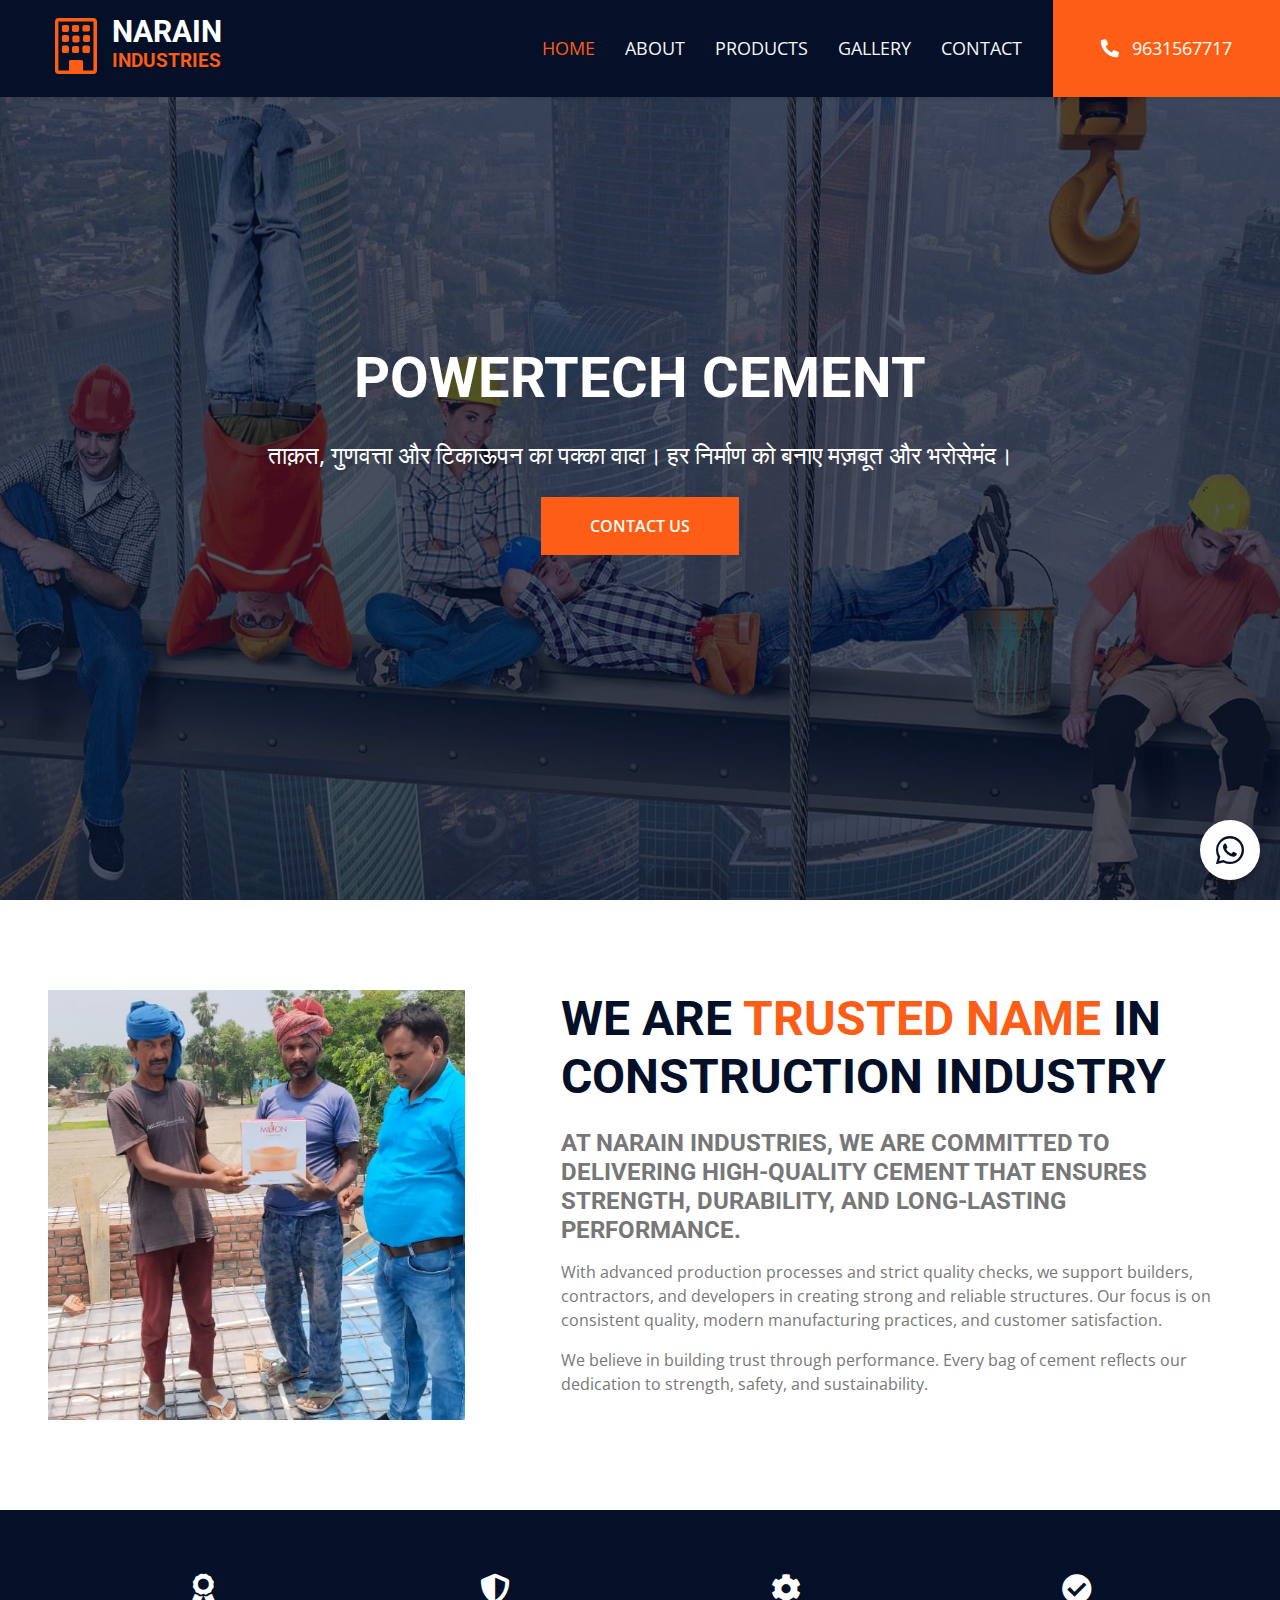
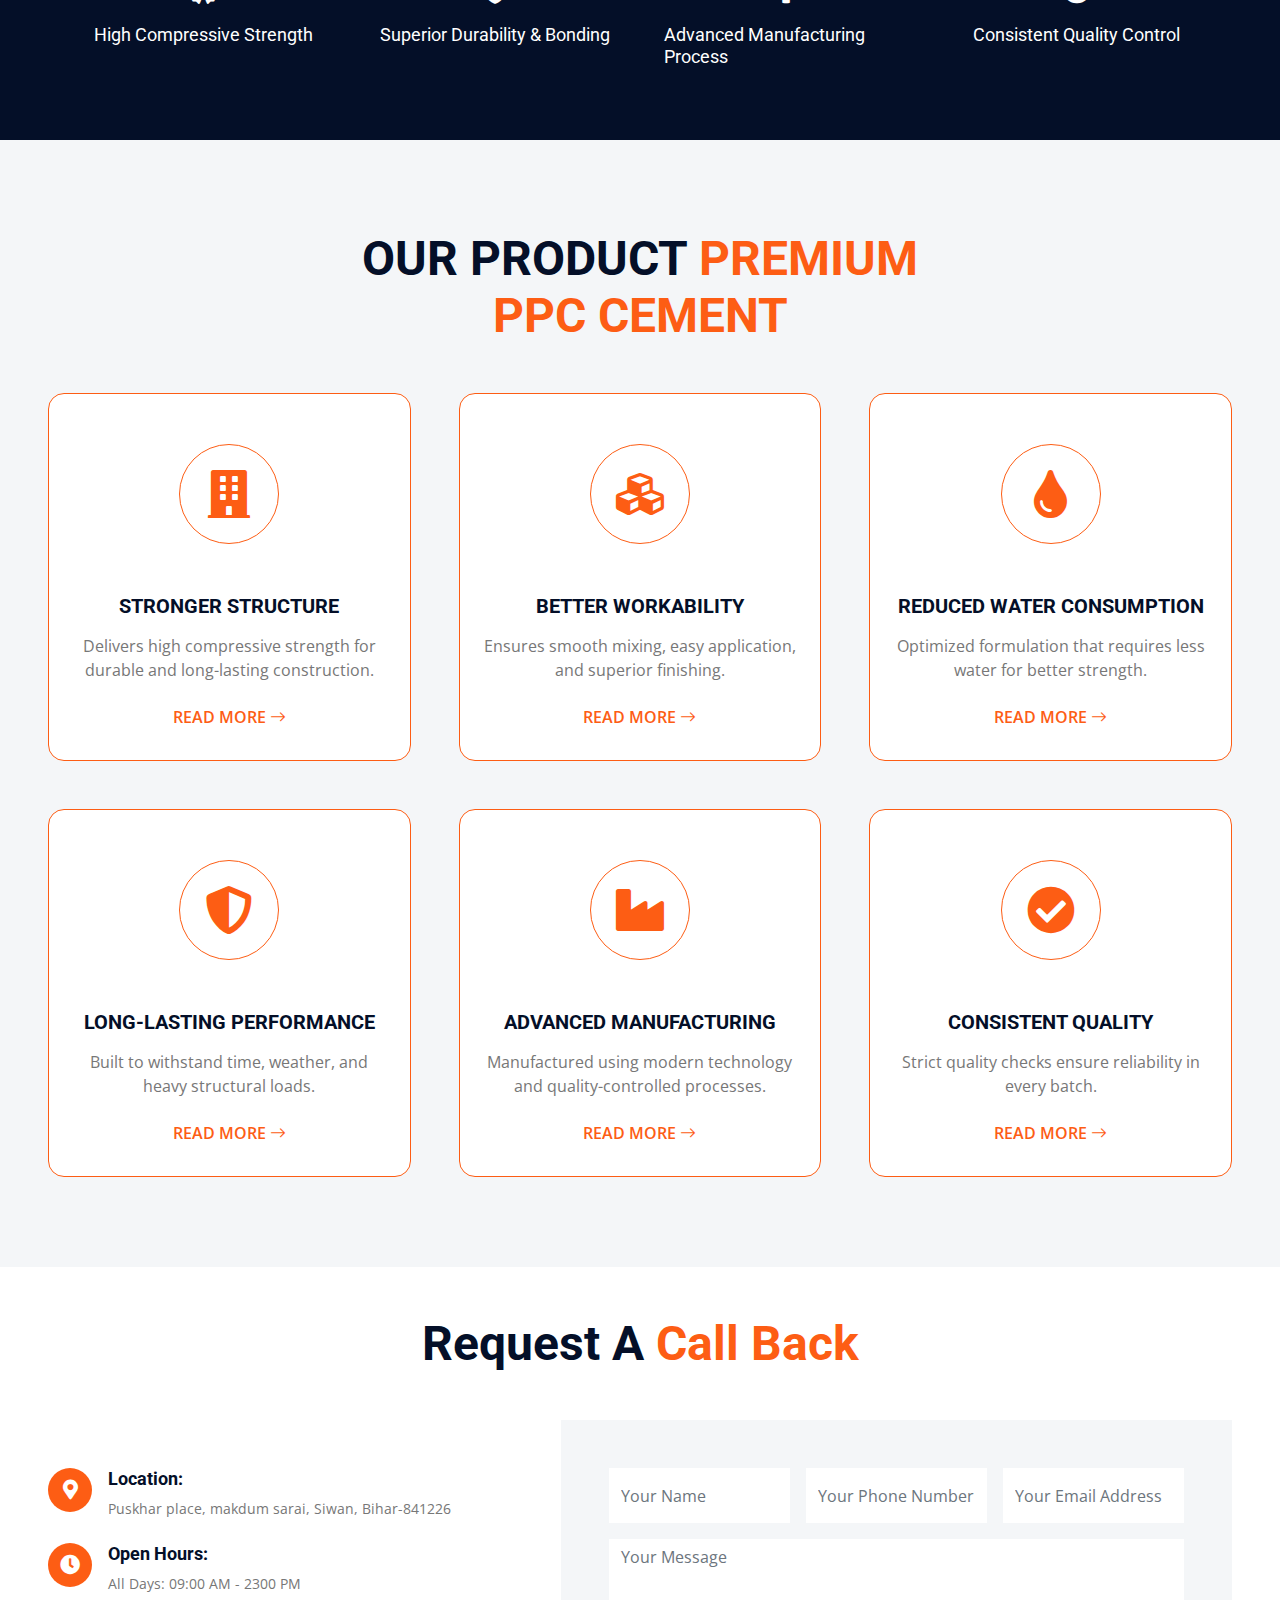
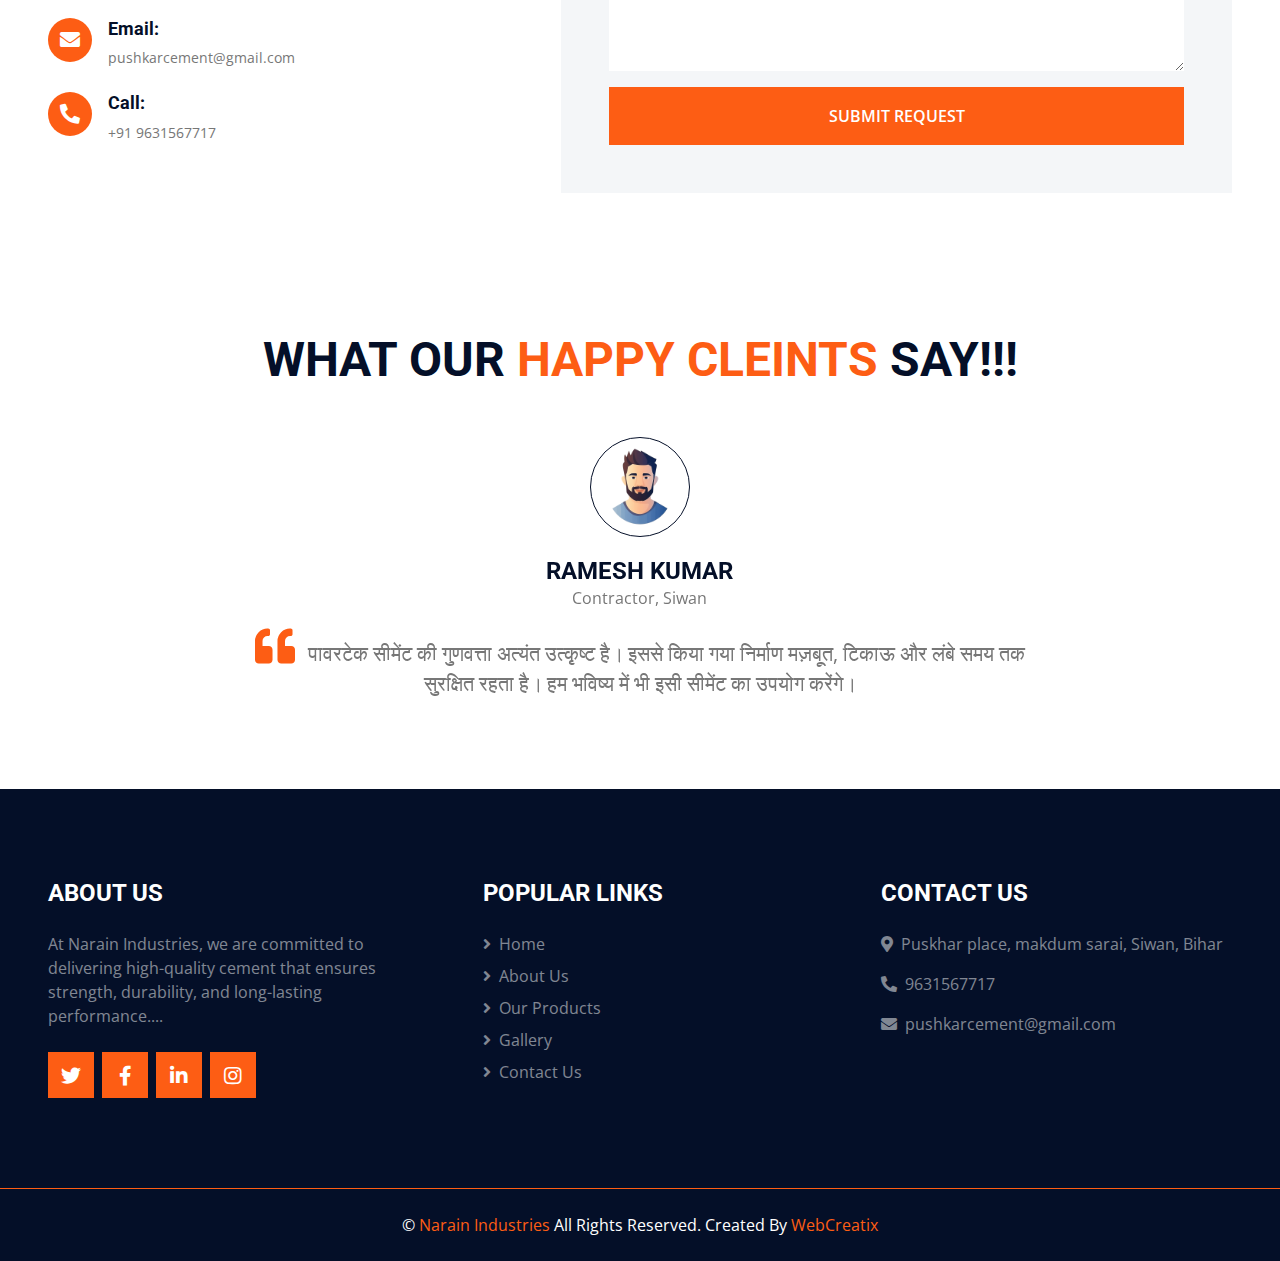
<file: index.html>
<!DOCTYPE html>
<html lang="en">

<head>
    <meta charset="UTF-8">
    <meta http-equiv="X-UA-Compatible" content="IE=edge">
    <meta name="viewport" content="width=device-width, initial-scale=1">
    <title>Narain Industries | Quality Cement Manufacturer in Bihar</title>
    <meta name="description" content="Narain Industries is a trusted cement manufacturer in Bihar, offering high-quality and durable cement for strong and long-lasting construction." />
    <meta name="keywords" content="Narain Industries, cement manufacturer Bihar, quality cement, PPC cement, construction cement, cement company in Siwan" />
    <link rel="preconnect" href="https://fonts.gstatic.com">
    <link href="https://fonts.googleapis.com/css2?family=Open+Sans:wght@400;600&family=Roboto:wght@500;700&display=swap"
        rel="stylesheet">
    <link href="https://cdnjs.cloudflare.com/ajax/libs/font-awesome/5.15.0/css/all.min.css" rel="stylesheet">
    <link href="css/owl.carousel.min.css" rel="stylesheet">
    <link href="css/tempusdominus-bootstrap-4.min.css" rel="stylesheet" />
    <link href="css/lightbox.min.css" rel="stylesheet">
    <link href="css/bootstrap.min.css" rel="stylesheet">
    <link href="css/style.css" rel="stylesheet">
</head>

<body>
    <div id="header"></div>
    <div class="container-fluid p-0 herobanner">
        <img src="images/narainindustries.jpg" alt="Image">
        <div class="carousel-caption d-flex flex-column align-items-center justify-content-center">
            <div class="p-3" style="max-width: 900px;">
                <h1 class="display-4 text-uppercase text-white mb-md-4">PowerTech Cement</h1>
                <p style="font-size: 24px;">ताक़त, गुणवत्ता और टिकाऊपन का पक्का वादा। हर निर्माण को बनाए मज़बूत और भरोसेमंद।</p>
                <a href="contact.html" class="btn btn-primary py-md-3 px-md-5 mt-2">Contact Us</a>
            </div>
        </div>
    </div>
    <div class="container-fluid py-6 px-5">
        <div class="row g-5">
            <div class="col-lg-5" style="min-height: 400px;">
                <div class="position-relative h-100 ms-5">
                    <img class="position-absolute w-100 h-100 ms-n5" src="images/26.jpeg"
                        style="object-fit: cover;">
                </div>
            </div>
            <div class="col-lg-7">
                <h1 class="display-5 text-uppercase mb-4">We are <span class="text-primary">trusted name</span> in
                    Construction Industry</h1>
                <h4 class="text-uppercase mb-3 text-body">At Narain Industries, we are committed to delivering
                    high-quality cement that ensures strength, durability, and long-lasting performance.</h4>
                <p>With advanced production processes and strict quality checks, we support builders, contractors, and
                    developers in creating strong and reliable structures. Our focus is on consistent quality, modern
                    manufacturing practices, and customer satisfaction.</p>
                <p class="mb-4">We believe in building trust through performance. Every bag of cement reflects our
                    dedication to strength, safety, and sustainability.</p>
            </div>

        </div>
    </div>
    <!-- About End -->
    <div class="section sec-features">
        <div class="container">
            <div class="row g-5">
                <div class="col-12 col-sm-6 col-md-6 col-lg-3" data-aos="fade-up" data-aos-delay="0">
                    <div class="feature">
                        <i class="fas fa-award"></i>
                        <div>
                            <h3>High Compressive Strength</h3>
                        </div>
                    </div>
                </div>
                <div class="col-12 col-sm-6 col-md-6 col-lg-3" data-aos="fade-up" data-aos-delay="100">
                    <div class="feature">
                        <i class="fas fa-shield-alt"></i>
                        <div>
                            <h3>Superior Durability & Bonding</h3>
                        </div>
                    </div>
                </div>
                <div class="col-12 col-sm-6 col-md-6 col-lg-3" data-aos="fade-up" data-aos-delay="200">
                    <div class="feature">
                        <i class="fas fa-cog"></i>
                        <div>
                            <h3>Advanced Manufacturing Process</h3>
                        </div>
                    </div>
                </div>
                <div class="col-12 col-sm-6 col-md-6 col-lg-3" data-aos="fade-up" data-aos-delay="200">
                    <div class="feature">
                        <i class="fas fa-check-circle"></i>
                        <div>
                            <h3>Consistent Quality Control</h3>
                        </div>
                    </div>
                </div>
            </div>
        </div>
    </div>

    <!-- Services Start -->
    <div class="container-fluid bg-light py-6 px-5">
        <div class="text-center mx-auto mb-5" style="max-width: 600px;">
            <h1 class="display-5 text-uppercase mb-4">Our Product <span class="text-primary">Premium PPC Cement</span>
            </h1>
        </div>
        <div class="row g-5">
            <div class="col-lg-4 col-md-6">
                <div class="service-item bg-white d-flex flex-column align-items-center text-center">
                    <div class="service-icon bg-white">
                        <i class="fa fa-3x fa-building text-primary"></i>
                    </div>
                    <div class="px-4 pb-4">
                        <h5 class="text-uppercase mb-3">Stronger Structure</h5>
                        <p>Delivers high compressive strength for durable and long-lasting construction.</p>
                        <a class="btn text-primary" href="product.html">Read More <i class="bi bi-arrow-right"></i></a>
                    </div>
                </div>
            </div>

            <div class="col-lg-4 col-md-6">
                <div class="service-item bg-white d-flex flex-column align-items-center text-center">
                    <div class="service-icon bg-white">
                        <i class="fa fa-3x fa-cubes text-primary"></i>
                    </div>
                    <div class="px-4 pb-4">
                        <h5 class="text-uppercase mb-3">Better Workability</h5>
                        <p>Ensures smooth mixing, easy application, and superior finishing.</p>
                        <a class="btn text-primary" href="product.html">Read More <i class="bi bi-arrow-right"></i></a>
                    </div>
                </div>
            </div>

            <div class="col-lg-4 col-md-6">
                <div class="service-item bg-white d-flex flex-column align-items-center text-center">
                    <div class="service-icon bg-white">
                        <i class="fa fa-3x fa-tint text-primary"></i>
                    </div>
                    <div class="px-4 pb-4">
                        <h5 class="text-uppercase mb-3">Reduced Water Consumption</h5>
                        <p>Optimized formulation that requires less water for better strength.</p>
                        <a class="btn text-primary" href="product.html">Read More <i class="bi bi-arrow-right"></i></a>
                    </div>
                </div>
            </div>

            <div class="col-lg-4 col-md-6">
                <div class="service-item bg-white d-flex flex-column align-items-center text-center">
                    <div class="service-icon bg-white">
                        <i class="fa fa-3x fa-shield-alt text-primary"></i>
                    </div>
                    <div class="px-4 pb-4">
                        <h5 class="text-uppercase mb-3">Long-lasting Performance</h5>
                        <p>Built to withstand time, weather, and heavy structural loads.</p>
                        <a class="btn text-primary" href="product.html">Read More <i class="bi bi-arrow-right"></i></a>
                    </div>
                </div>
            </div>

            <div class="col-lg-4 col-md-6">
                <div class="service-item bg-white d-flex flex-column align-items-center text-center">
                    <div class="service-icon bg-white">
                        <i class="fa fa-3x fa-industry text-primary"></i>
                    </div>
                    <div class="px-4 pb-4">
                        <h5 class="text-uppercase mb-3">Advanced Manufacturing</h5>
                        <p>Manufactured using modern technology and quality-controlled processes.</p>
                        <a class="btn text-primary" href="product.html">Read More <i class="bi bi-arrow-right"></i></a>
                    </div>
                </div>
            </div>

            <div class="col-lg-4 col-md-6">
                <div class="service-item bg-white d-flex flex-column align-items-center text-center">
                    <div class="service-icon bg-white">
                        <i class="fa fa-3x fa-check-circle text-primary"></i>
                    </div>
                    <div class="px-4 pb-4">
                        <h5 class="text-uppercase mb-3">Consistent Quality</h5>
                        <p>Strict quality checks ensure reliability in every batch.</p>
                        <a class="btn text-primary" href="product.html">Read More <i class="bi bi-arrow-right"></i></a>
                    </div>
                </div>
            </div>

        </div>
    </div>
    <!-- Services End -->


    <!-- Appointment Start -->
    <div id="form"></div>
    <!-- Appointment End -->




    <div id="testimonial"></div>
    <div id="footer"></div>
    <script src="https://code.jquery.com/jquery-3.4.1.min.js"></script>
    <script src="https://cdn.jsdelivr.net/npm/bootstrap@5.0.0/dist/js/bootstrap.bundle.min.js"></script>
    <script src="js/owl.carousel.min.js"></script>
    <script src="js/moment.min.js"></script>
    <script src="js/tempusdominus-bootstrap-4.min.js"></script>
    <script src="js/isotope.pkgd.min.js"></script>
    <script src="js/lightbox.min.js"></script>
    <script src="js/main.js"></script>
</body>

</html>
</file>
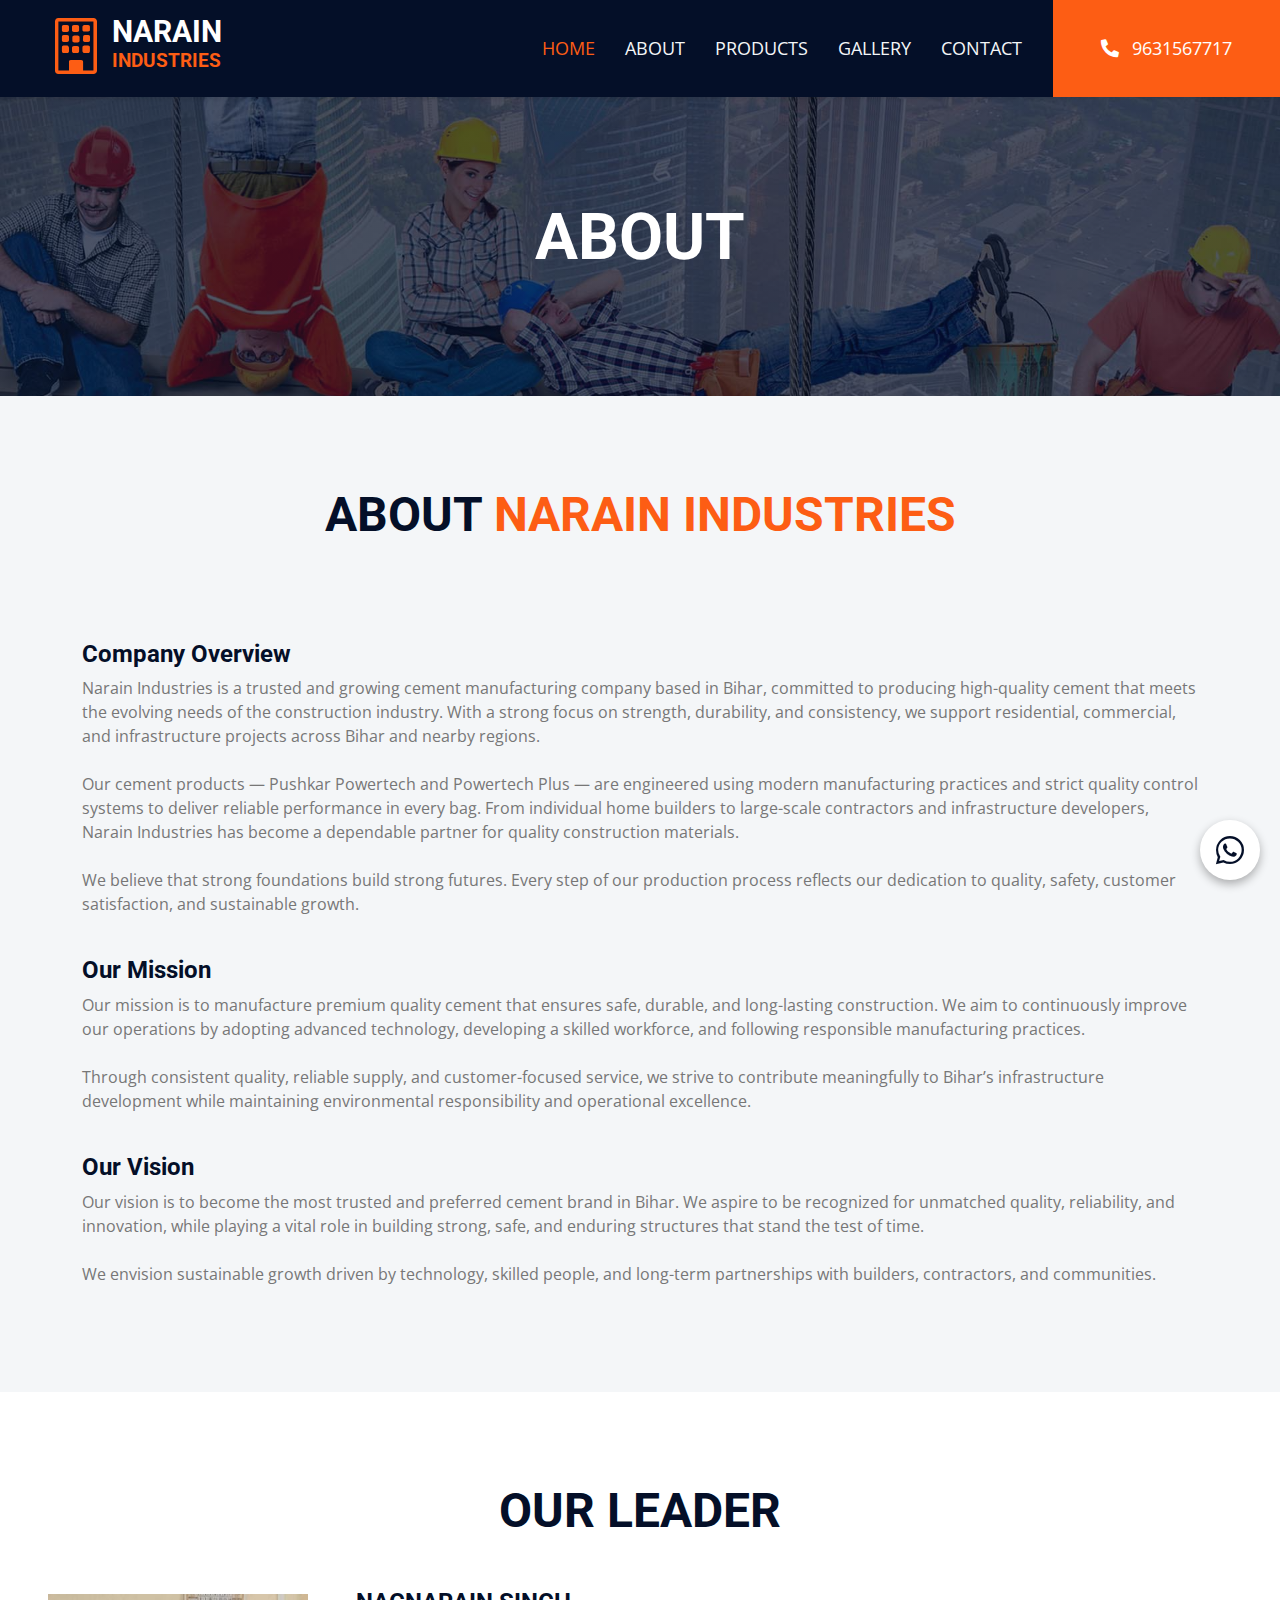
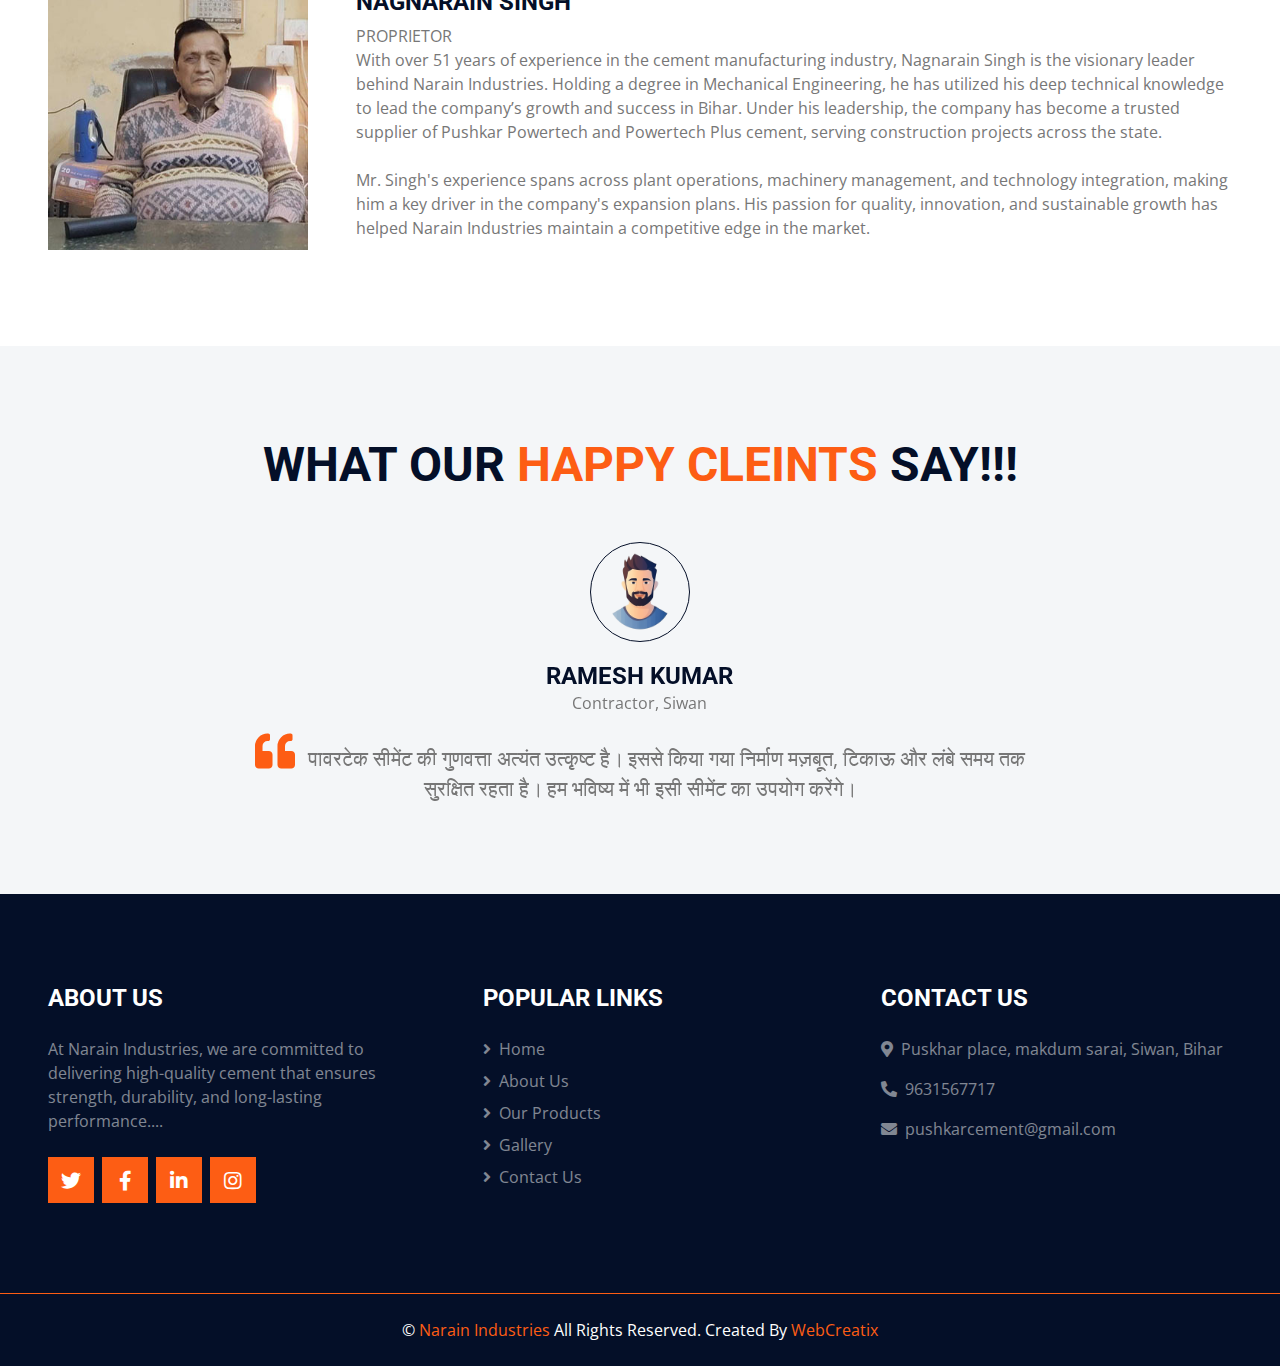
<file: about.html>
<!DOCTYPE html>
<html lang="en">

<head>
    <meta charset="UTF-8">
    <meta http-equiv="X-UA-Compatible" content="IE=edge">
    <meta name="viewport" content="width=device-width, initial-scale=1">
    <title>About Us | Narain Industries Cement Company</title>
    <meta name="description"
        content="Learn about Narain Industries, a reliable cement manufacturing company in Bihar focused on quality, strength, and customer satisfaction." />
    <meta name="keywords"
        content="about Narain Industries, cement company Bihar, cement manufacturing company, construction materials" />

    <link rel="preconnect" href="https://fonts.gstatic.com">
    <link href="https://fonts.googleapis.com/css2?family=Open+Sans:wght@400;600&family=Roboto:wght@500;700&display=swap"
        rel="stylesheet">
    <link href="https://cdnjs.cloudflare.com/ajax/libs/font-awesome/5.15.0/css/all.min.css" rel="stylesheet">
    <link href="css/owl.carousel.min.css" rel="stylesheet">
    <link href="css/tempusdominus-bootstrap-4.min.css" rel="stylesheet" />
    <link href="css/lightbox.min.css" rel="stylesheet">
    <link href="css/bootstrap.min.css" rel="stylesheet">
    <link href="css/style.css" rel="stylesheet">
</head>

<body>
    <div id="header"></div>


    <!-- Page Header Start -->
    <div class="container-fluid page-header">
        <h1 class="display-3 text-uppercase text-white mb-3">About</h1>
    </div>
    <!-- Page Header Start -->
    <div class="container-fluid py-6 bg-light">
        <div class="container">
            <h1 class="display-5 text-uppercase mb-5 text-center pb-5">About <span class="text-primary">Narain Industries</span>
        </h1>
        <h4>Company Overview</h4>
        <p>Narain Industries is a trusted and growing cement manufacturing company based in Bihar, committed to producing high-quality cement that meets the evolving needs of the construction industry. With a strong focus on strength, durability, and consistency, we support residential, commercial, and infrastructure projects across Bihar and nearby regions.<br /><br />Our cement products — Pushkar Powertech and Powertech Plus — are engineered using modern manufacturing practices and strict quality control systems to deliver reliable performance in every bag. From individual home builders to large-scale contractors and infrastructure developers, Narain Industries has become a dependable partner for quality construction materials.<br /><br />We believe that strong foundations build strong futures. Every step of our production process reflects our dedication to quality, safety, customer satisfaction, and sustainable growth.<br /><br /></p>
        <h4>Our Mission</h4>
        <p>Our mission is to manufacture premium quality cement that ensures safe, durable, and long-lasting construction. We aim to continuously improve our operations by adopting advanced technology, developing a skilled workforce, and following responsible manufacturing practices.<br /><br />Through consistent quality, reliable supply, and customer-focused service, we strive to contribute meaningfully to Bihar’s infrastructure development while maintaining environmental responsibility and operational excellence.<br /><br /></p>
        <h4>Our Vision</h4>
        <p>Our vision is to become the most trusted and preferred cement brand in Bihar. We aspire to be recognized for unmatched quality, reliability, and innovation, while playing a vital role in building strong, safe, and enduring structures that stand the test of time.<br /><br />We envision sustainable growth driven by technology, skilled people, and long-term partnerships with builders, contractors, and communities.</p>
        </div>
    </div>
    <div class="container-fluid  py-6 px-5 leadership">
        <div class="text-center mx-auto mb-5" >
            <h1 class="display-5 text-uppercase mb-4">Our Leader</span>
            </h1>
        </div>
        <div class="row g-5 align-items-center">
            <div class="col-lg-3">
                <img src="images/nagnarain-singh.jpg" class="img-fluid rounded">
            </div>
            <div class="col-lg-9">
                <h4 class="text-uppercase">NAGNARAIN SINGH</h4>
                <span class="mb-4">PROPRIETOR</span>
                <p>
                    With over 51 years of experience in the cement manufacturing industry,
                    Nagnarain Singh is the visionary leader behind Narain Industries. Holding a
                    degree in Mechanical Engineering, he has utilized his deep technical knowledge
                    to lead the company’s growth and success in Bihar. Under his leadership, the
                    company has become a trusted supplier of Pushkar Powertech and Powertech
                    Plus cement, serving construction projects across the state.<br /><br />
                    Mr. Singh's experience spans across plant operations, machinery management,
                    and technology integration, making him a key driver in the company's expansion
                    plans. His passion for quality, innovation, and sustainable growth has helped
                    Narain Industries maintain a competitive edge in the market.
                </p>
            </div>

        </div>
    </div>
    <div id="testimonial" class="bg-light"></div>
    <div id="footer"></div>
    <script src="https://code.jquery.com/jquery-3.4.1.min.js"></script>
    <script src="https://cdn.jsdelivr.net/npm/bootstrap@5.0.0/dist/js/bootstrap.bundle.min.js"></script>
    <script src="js/owl.carousel.min.js"></script>
    <script src="js/moment.min.js"></script>
    <script src="js/tempusdominus-bootstrap-4.min.js"></script>
    <script src="js/isotope.pkgd.min.js"></script>
    <script src="js/lightbox.min.js"></script>
    <script src="js/main.js"></script>
</body>

</html>
</file>
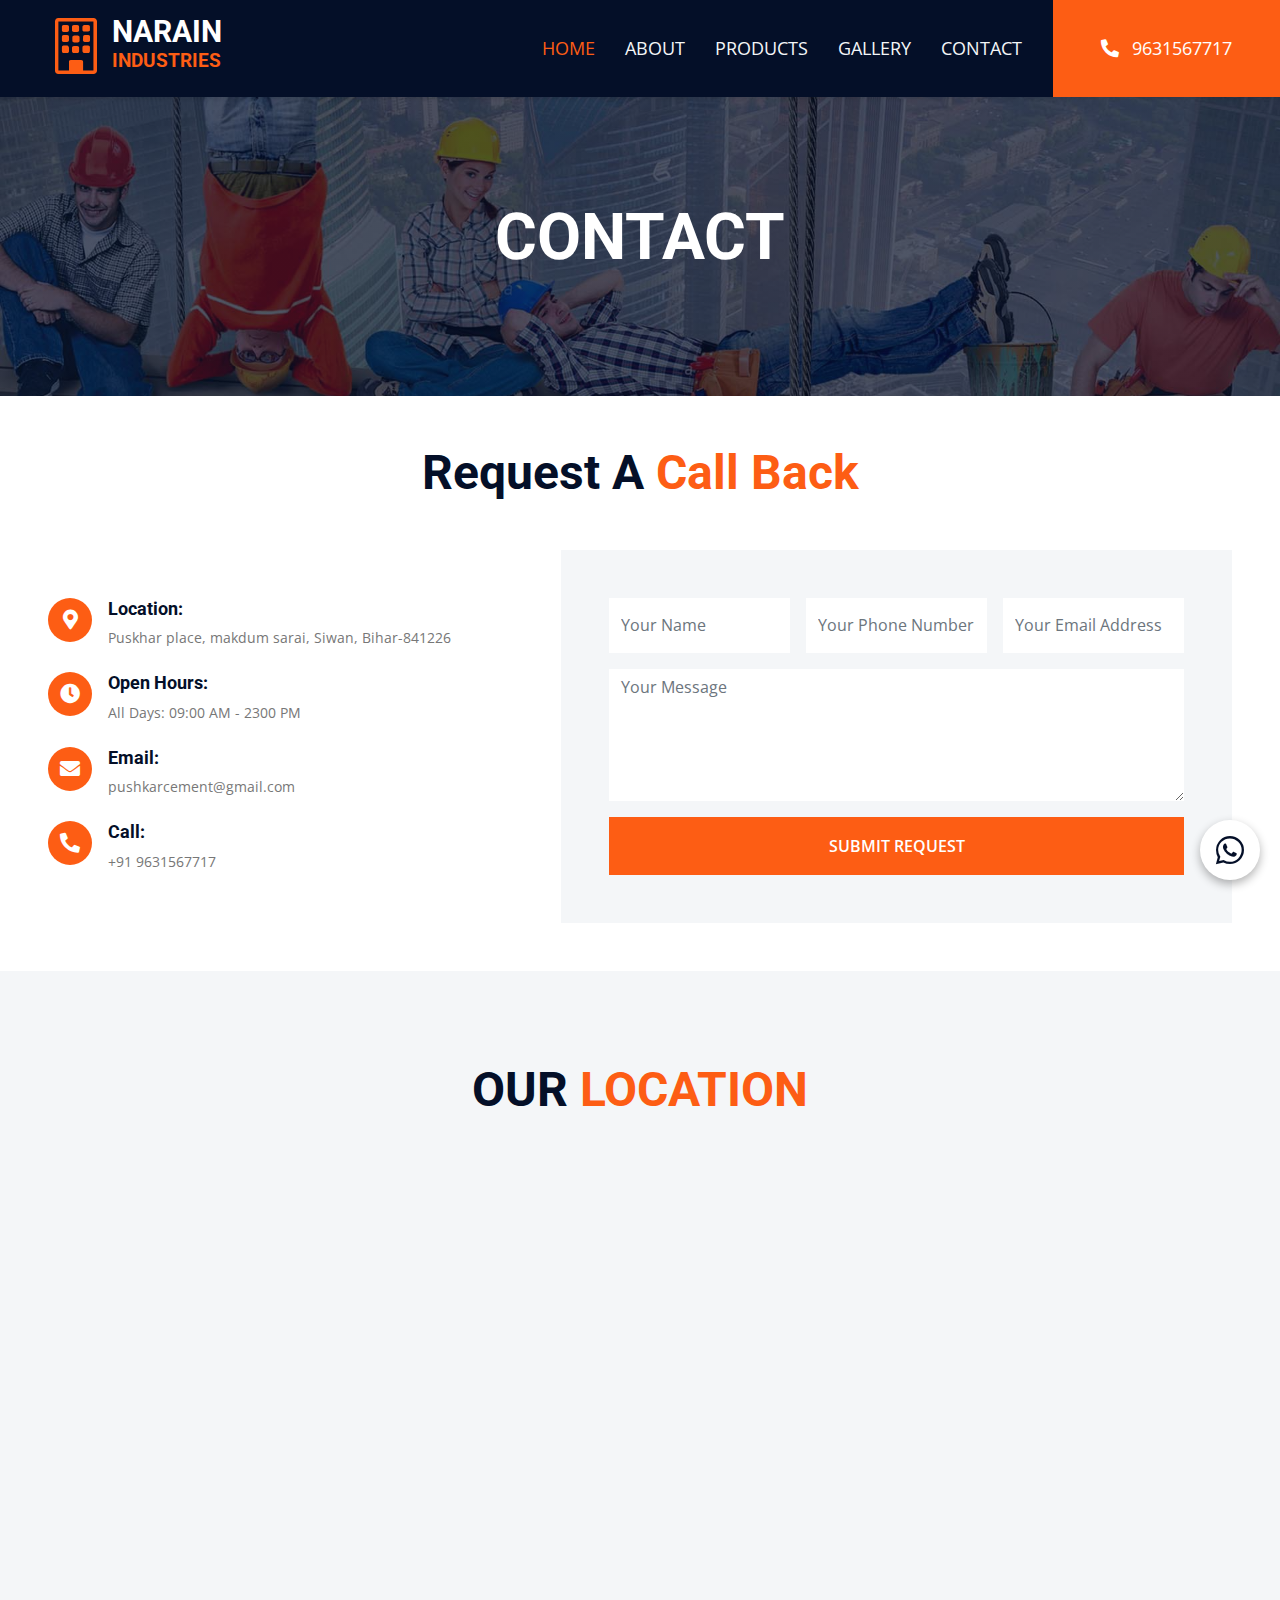
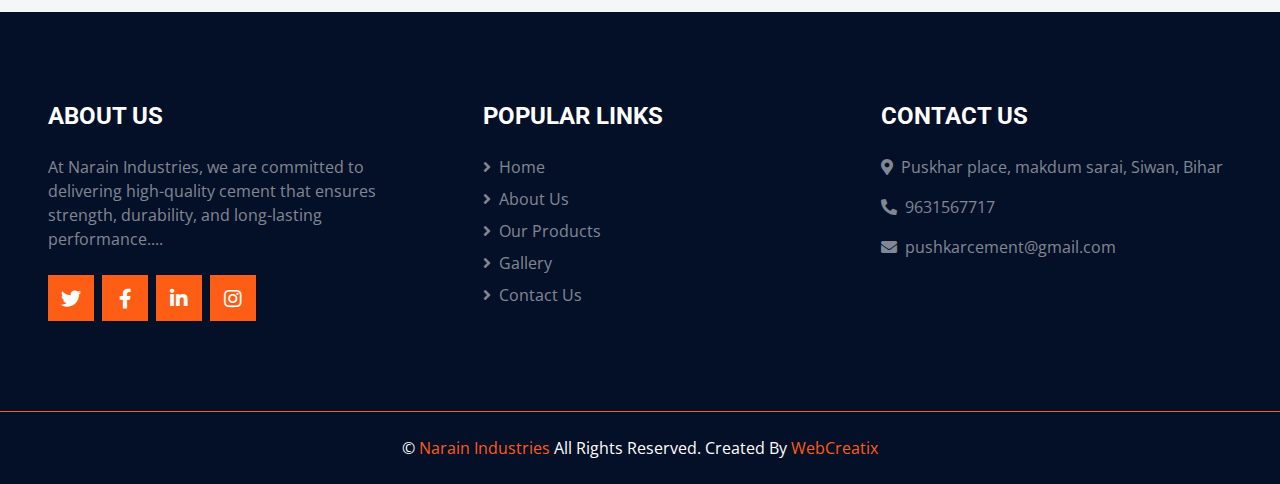
<file: contact.html>
<!DOCTYPE html>
<html lang="en">

<head>
    <meta charset="UTF-8">
    <meta http-equiv="X-UA-Compatible" content="IE=edge">
    <meta name="viewport" content="width=device-width, initial-scale=1">
    <title>Contact Us | Narain Industries Siwan Bihar</title>
    <meta name="description"
        content="Contact Narain Industries for high-quality cement supply. Located at Puskhar Place, Makdum Sarai, Siwan, Bihar." />
    <meta name="keywords"
        content="contact Narain Industries, cement supplier Siwan, cement factory Bihar, cement contact details" />
    <link rel="preconnect" href="https://fonts.gstatic.com">
    <link href="https://fonts.googleapis.com/css2?family=Open+Sans:wght@400;600&family=Roboto:wght@500;700&display=swap"
        rel="stylesheet">
    <link href="https://cdnjs.cloudflare.com/ajax/libs/font-awesome/5.15.0/css/all.min.css" rel="stylesheet">
    <link href="css/owl.carousel.min.css" rel="stylesheet">
    <link href="css/tempusdominus-bootstrap-4.min.css" rel="stylesheet" />
    <link href="css/lightbox.min.css" rel="stylesheet">
    <link href="css/bootstrap.min.css" rel="stylesheet">
    <link href="css/style.css" rel="stylesheet">
</head>

<body>
    <div id="header"></div>


    <!-- Page Header Start -->
    <div class="container-fluid page-header">
        <h1 class="display-3 text-uppercase text-white mb-3">Contact</h1>
    </div>
    <!-- Page Header Start -->


    <!-- Contact Start -->
    <div id="form"></div>
    <div class="container-fluid py-6 px-5 bg-light">
        <div class="text-center mx-auto mb-5" style="max-width: 600px;">
            <h1 class="display-5 text-uppercase mb-4">Our <span class="text-primary">Location</span></h1>
        </div>
        <div class="row gx-0 align-items-center">
            <div class="container-fluid">
                <iframe
                    src="https://www.google.com/maps/embed?pb=!1m18!1m12!1m3!1d3130.987038982209!2d84.3669411!3d26.216596!2m3!1f0!2f0!3f0!3m2!1i1024!2i768!4f13.1!3m3!1m2!1s0x3992fc098cf3252f%3A0x3aa36ca3d31c4c09!2sMakhdum%20Sarai%2C%20Siwan%2C%20Bihar%20841226!5e0!3m2!1sen!2sin!4v1733740000000"
                    width="100%" height="350" style="border:0;" allowfullscreen="" loading="lazy"
                    referrerpolicy="no-referrer-when-downgrade">
                </iframe>
            </div>
        </div>
    </div>
    <!-- Contact End -->


    <div id="footer"></div>
    <script src="https://code.jquery.com/jquery-3.4.1.min.js"></script>
    <script src="https://cdn.jsdelivr.net/npm/bootstrap@5.0.0/dist/js/bootstrap.bundle.min.js"></script>
    <script src="js/owl.carousel.min.js"></script>
    <script src="js/moment.min.js"></script>
    <script src="js/tempusdominus-bootstrap-4.min.js"></script>
    <script src="js/isotope.pkgd.min.js"></script>
    <script src="js/lightbox.min.js"></script>
    <script src="js/main.js"></script>
</body>

</html>
</file>
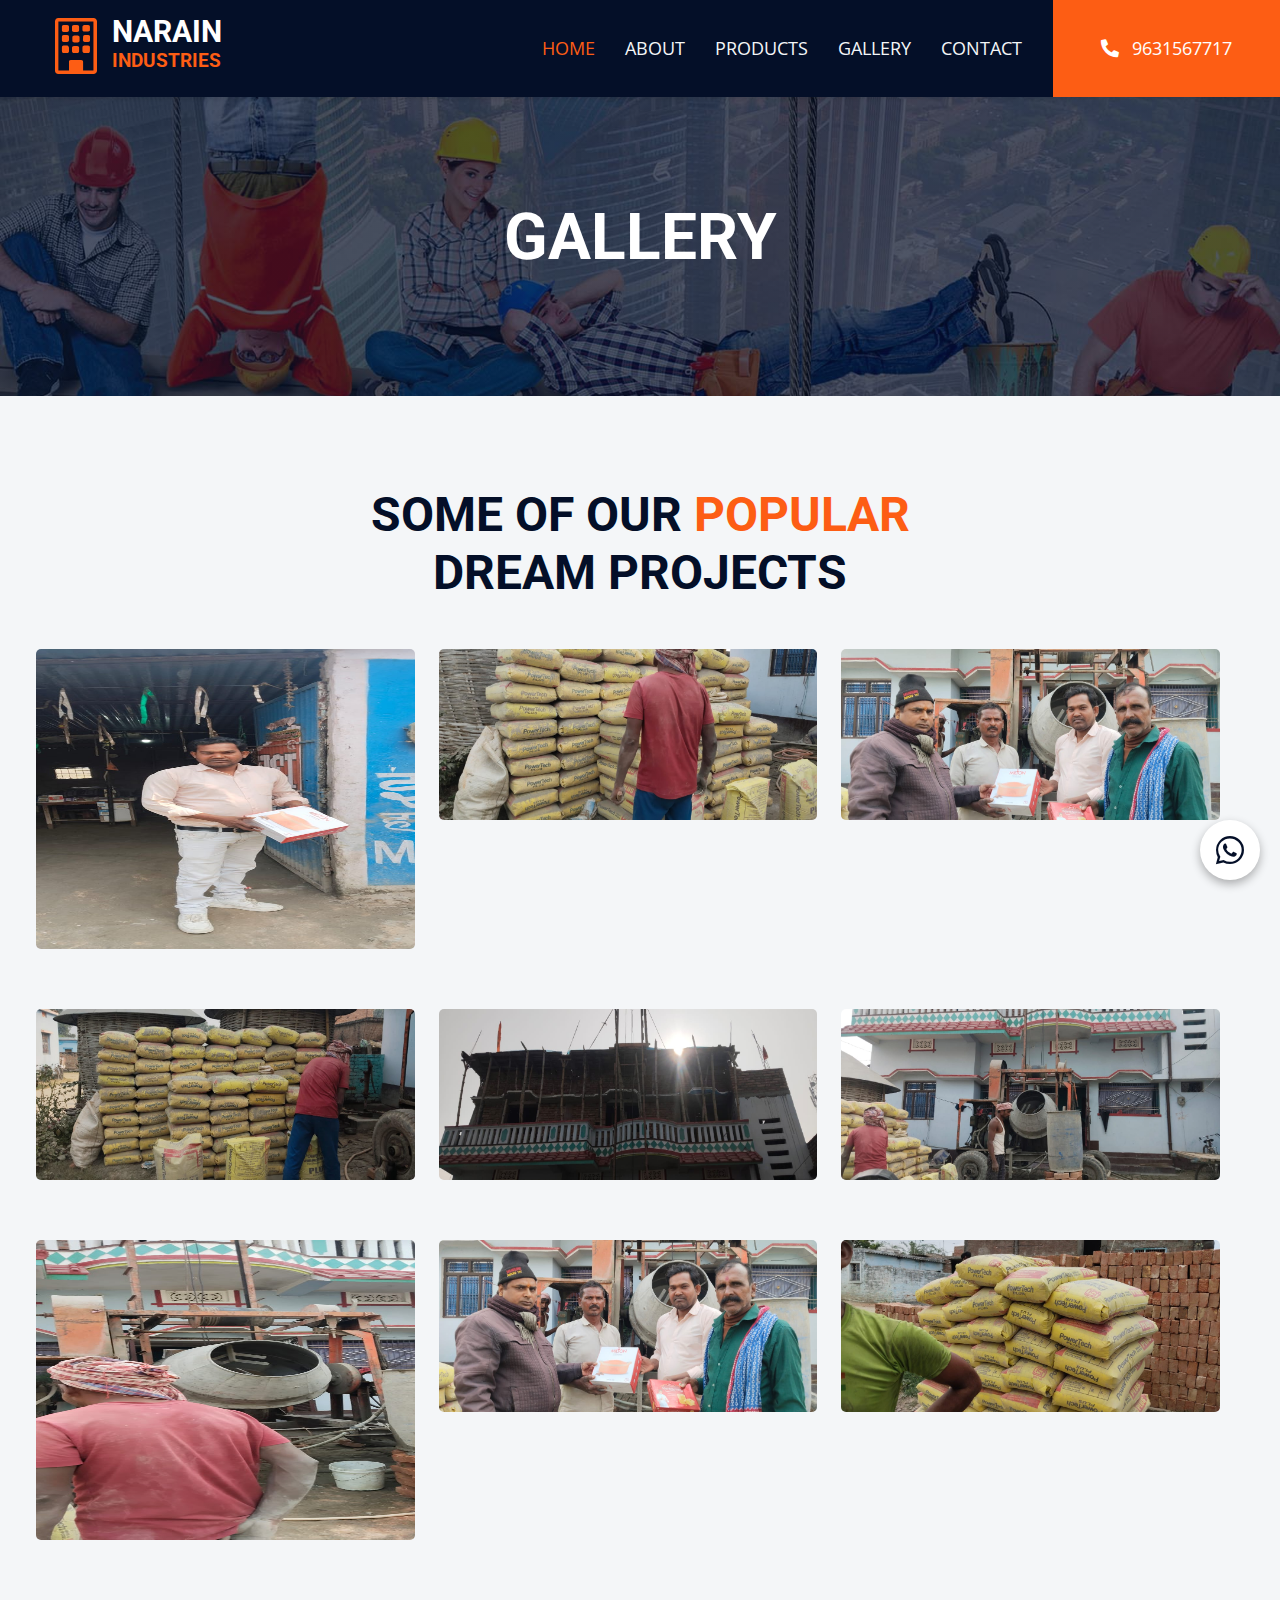
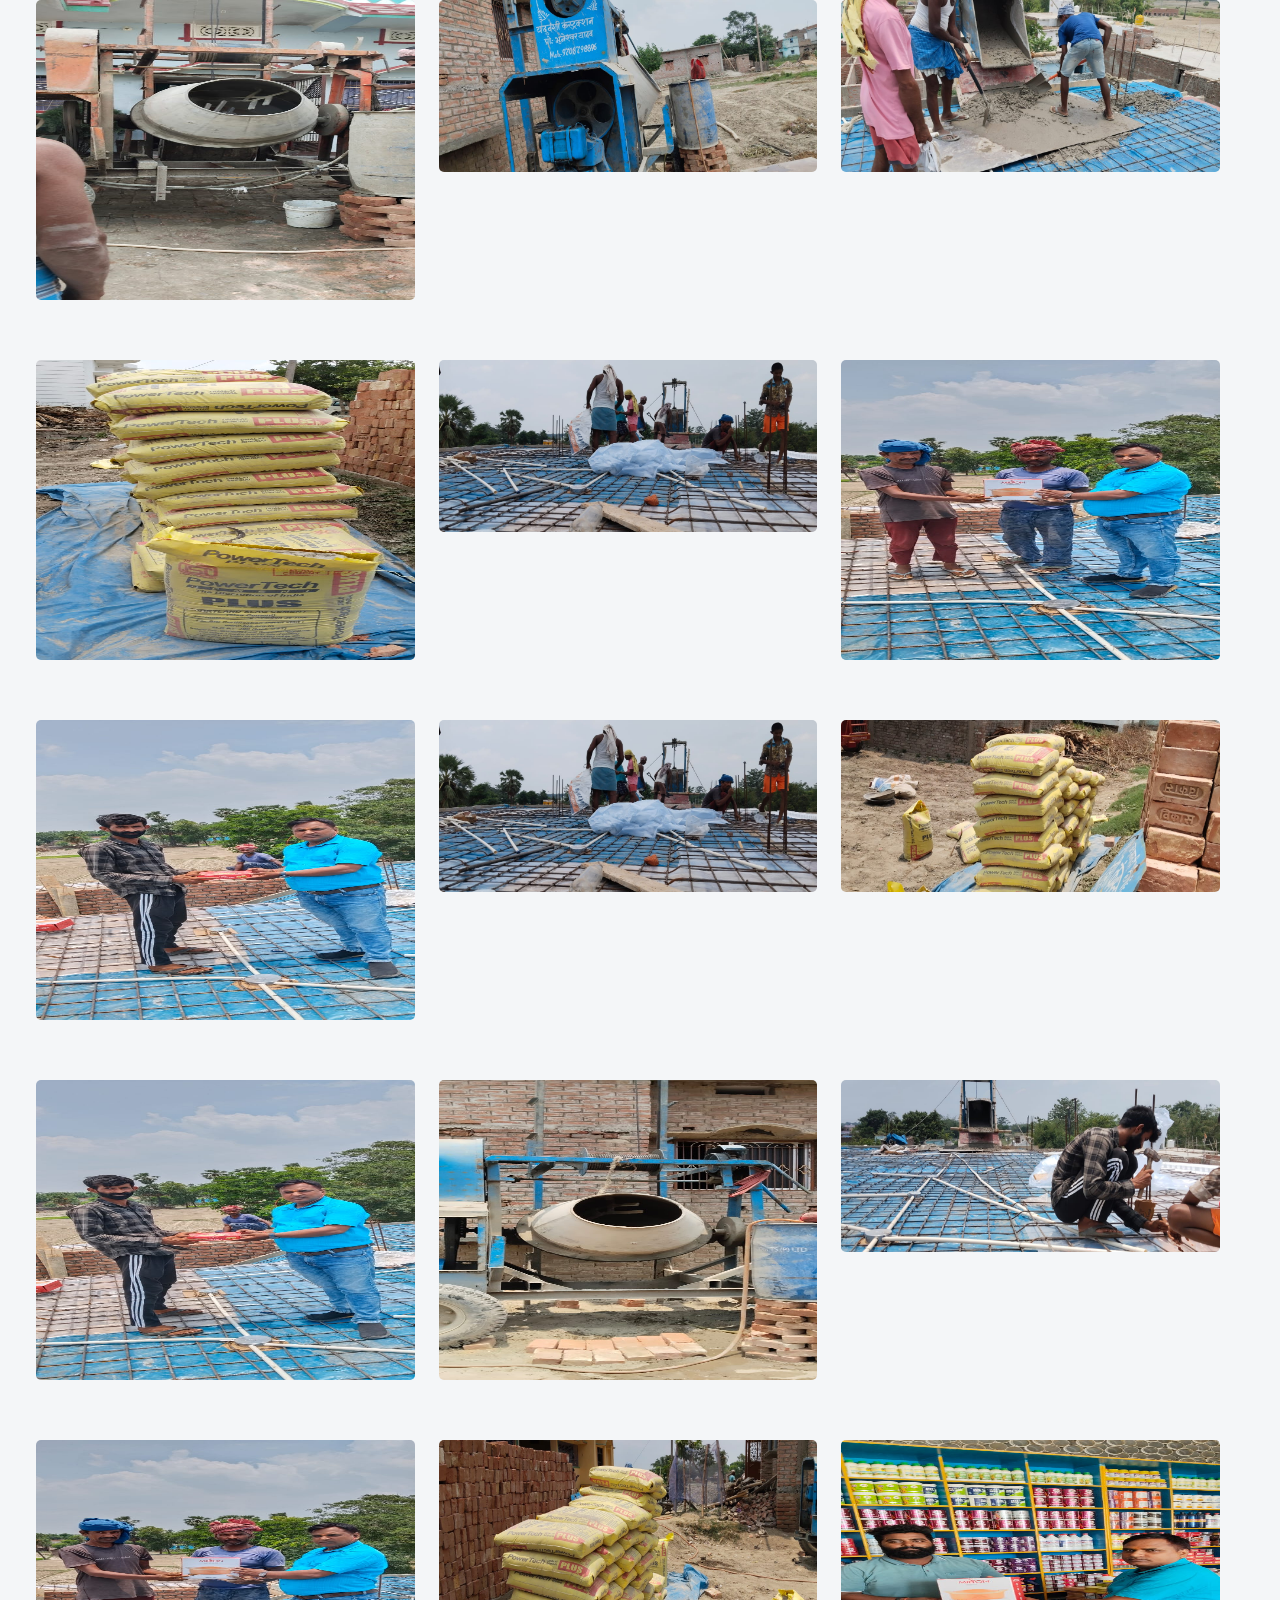
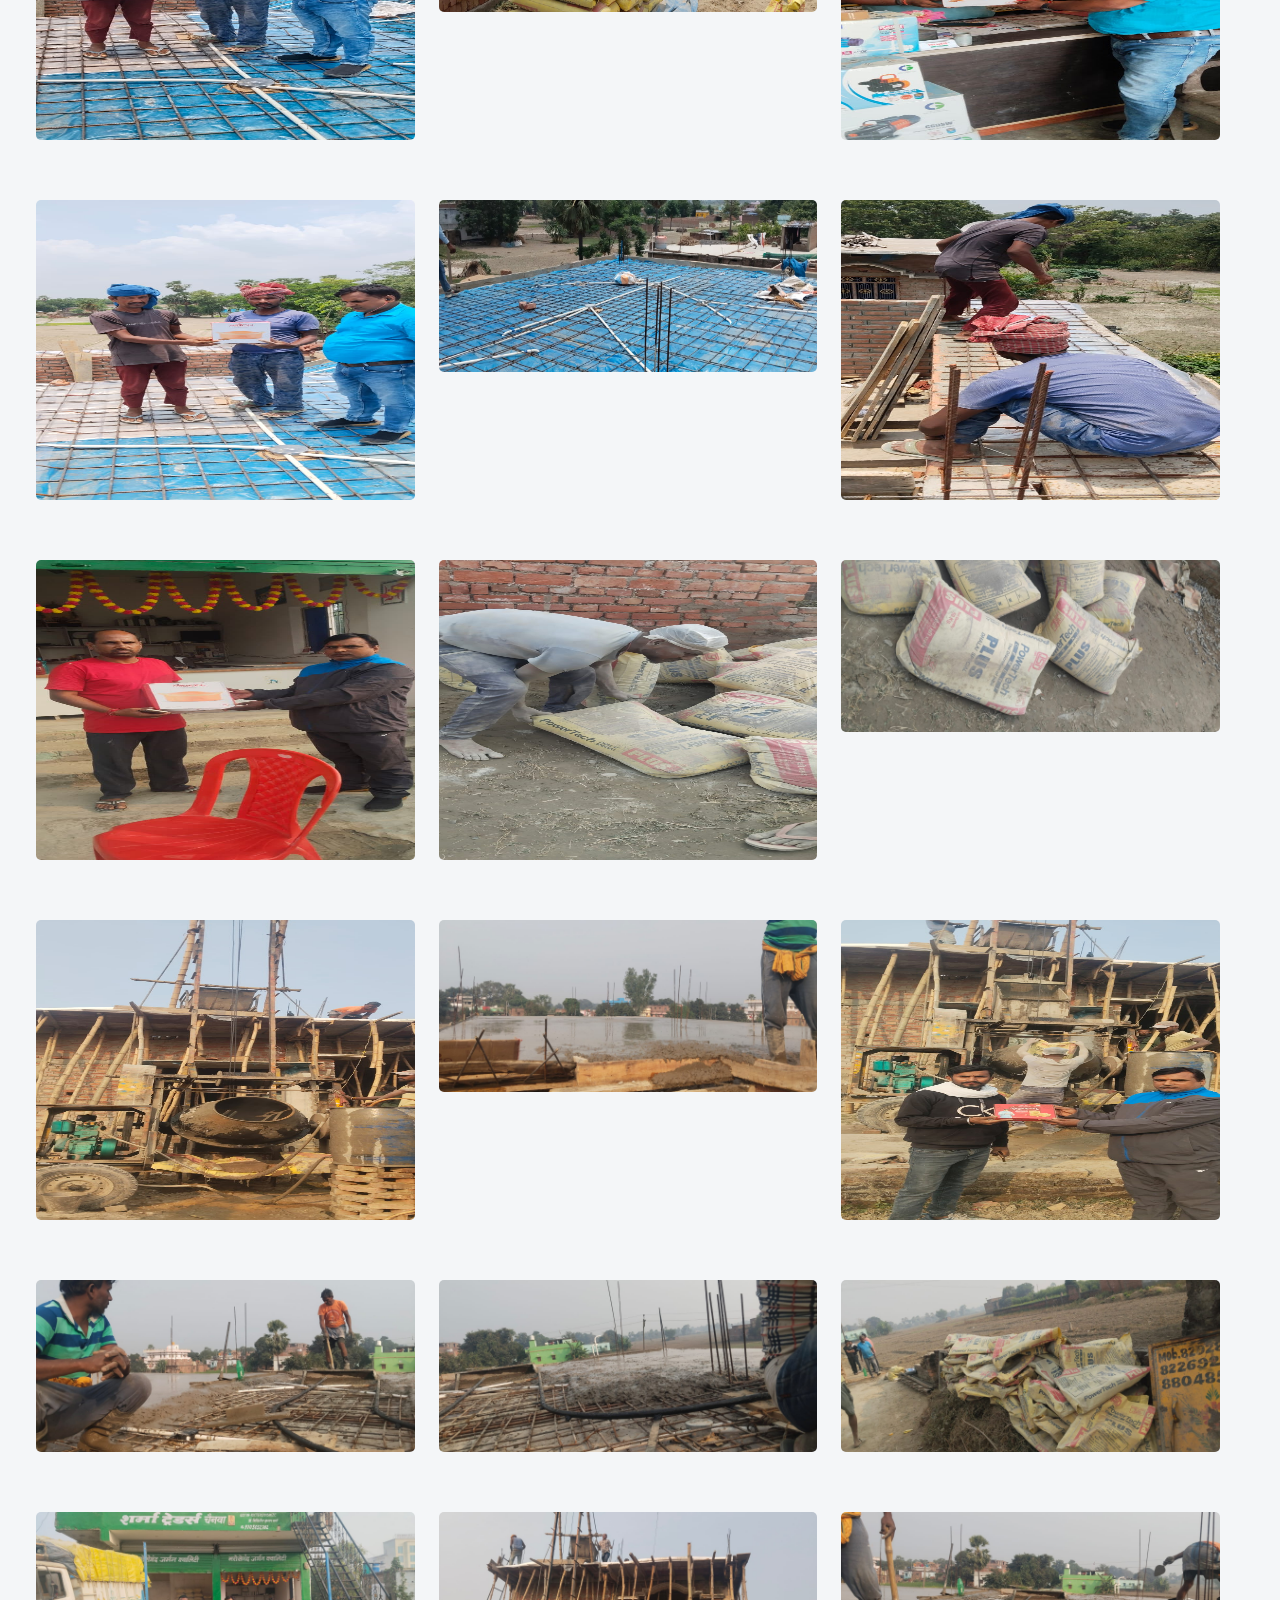
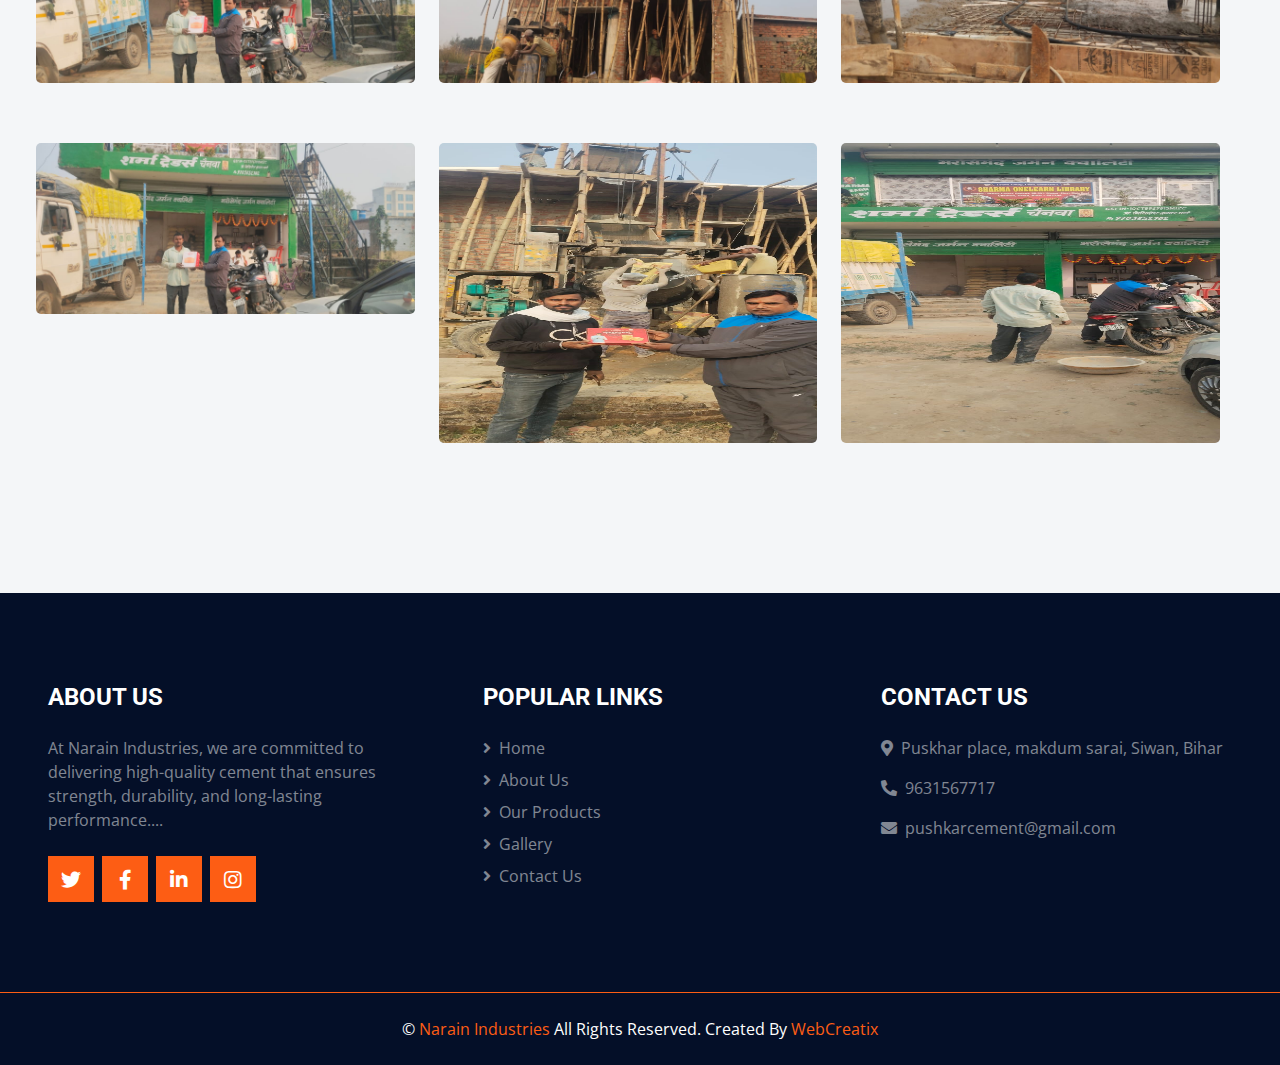
<file: gallery.html>
<!DOCTYPE html>
<html lang="en">

<head>
   <meta charset="UTF-8">
	<meta http-equiv="X-UA-Compatible" content="IE=edge">
	<meta name="viewport" content="width=device-width, initial-scale=1">
    <title>Gallery | Narain Industries Cement Plant & Products</title>
<meta name="description" content="View our manufacturing unit, machinery, and cement products at Narain Industries, Siwan Bihar." />
<meta name="keywords" content="cement factory images, cement plant gallery, Narain Industries photos" />

    <link rel="preconnect" href="https://fonts.gstatic.com">
    <link href="https://fonts.googleapis.com/css2?family=Open+Sans:wght@400;600&family=Roboto:wght@500;700&display=swap" rel="stylesheet"> 
    <link href="https://cdnjs.cloudflare.com/ajax/libs/font-awesome/5.15.0/css/all.min.css" rel="stylesheet">
    <link href="css/owl.carousel.min.css" rel="stylesheet">
    <link href="css/tempusdominus-bootstrap-4.min.css" rel="stylesheet" />
    <link href="css/lightbox.min.css" rel="stylesheet">
    <link href="css/bootstrap.min.css" rel="stylesheet">
    <link href="css/style.css" rel="stylesheet">
</head>
<body>
    <div id="header"></div>


    <!-- Page Header Start -->
    <div class="container-fluid page-header">
        <h1 class="display-3 text-uppercase text-white mb-3">Gallery</h1>
    </div>
    <!-- Page Header Start -->
    

    <!-- Portfolio Start -->
    <div class="container-fluid bg-light py-6 px-5">
        <div class="text-center mx-auto" style="max-width: 600px;">
            <h1 class="display-5 text-uppercase">Some Of Our <span class="text-primary">Popular</span> Dream Projects</h1>
        </div>
        <div class="row g-5 mt-5">
            <div class="row" id="portfolioContainer"></div>
            
        </div>
    </div>
    <!-- Portfolio End -->
    

    <div id="footer"></div>
    <script src="https://code.jquery.com/jquery-3.4.1.min.js"></script>
    <script src="https://cdn.jsdelivr.net/npm/bootstrap@5.0.0/dist/js/bootstrap.bundle.min.js"></script>
    <script src="js/owl.carousel.min.js"></script>
    <script src="js/moment.min.js"></script>
    <script src="js/tempusdominus-bootstrap-4.min.js"></script>
    <script src="js/isotope.pkgd.min.js"></script>
    <script src="js/lightbox.min.js"></script>
    <script src="js/main.js"></script>
</body>

</html>
</file>
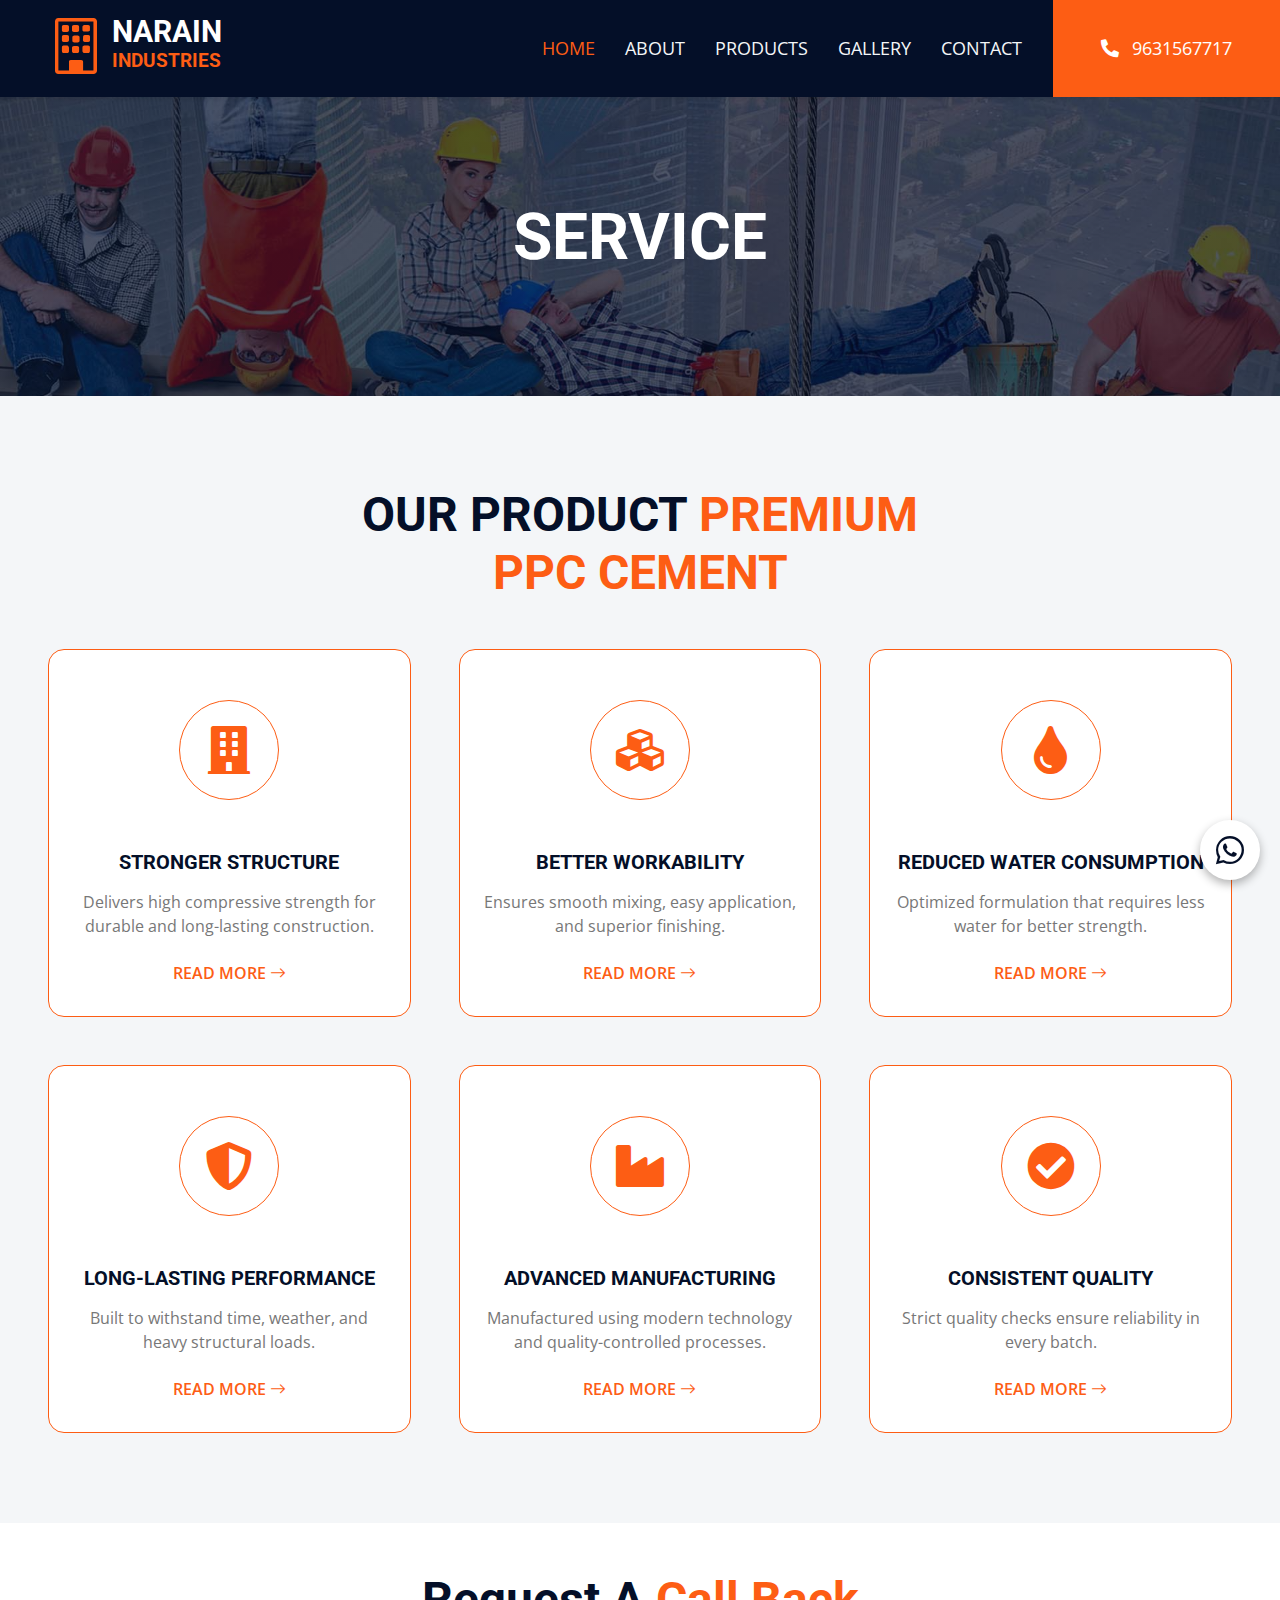
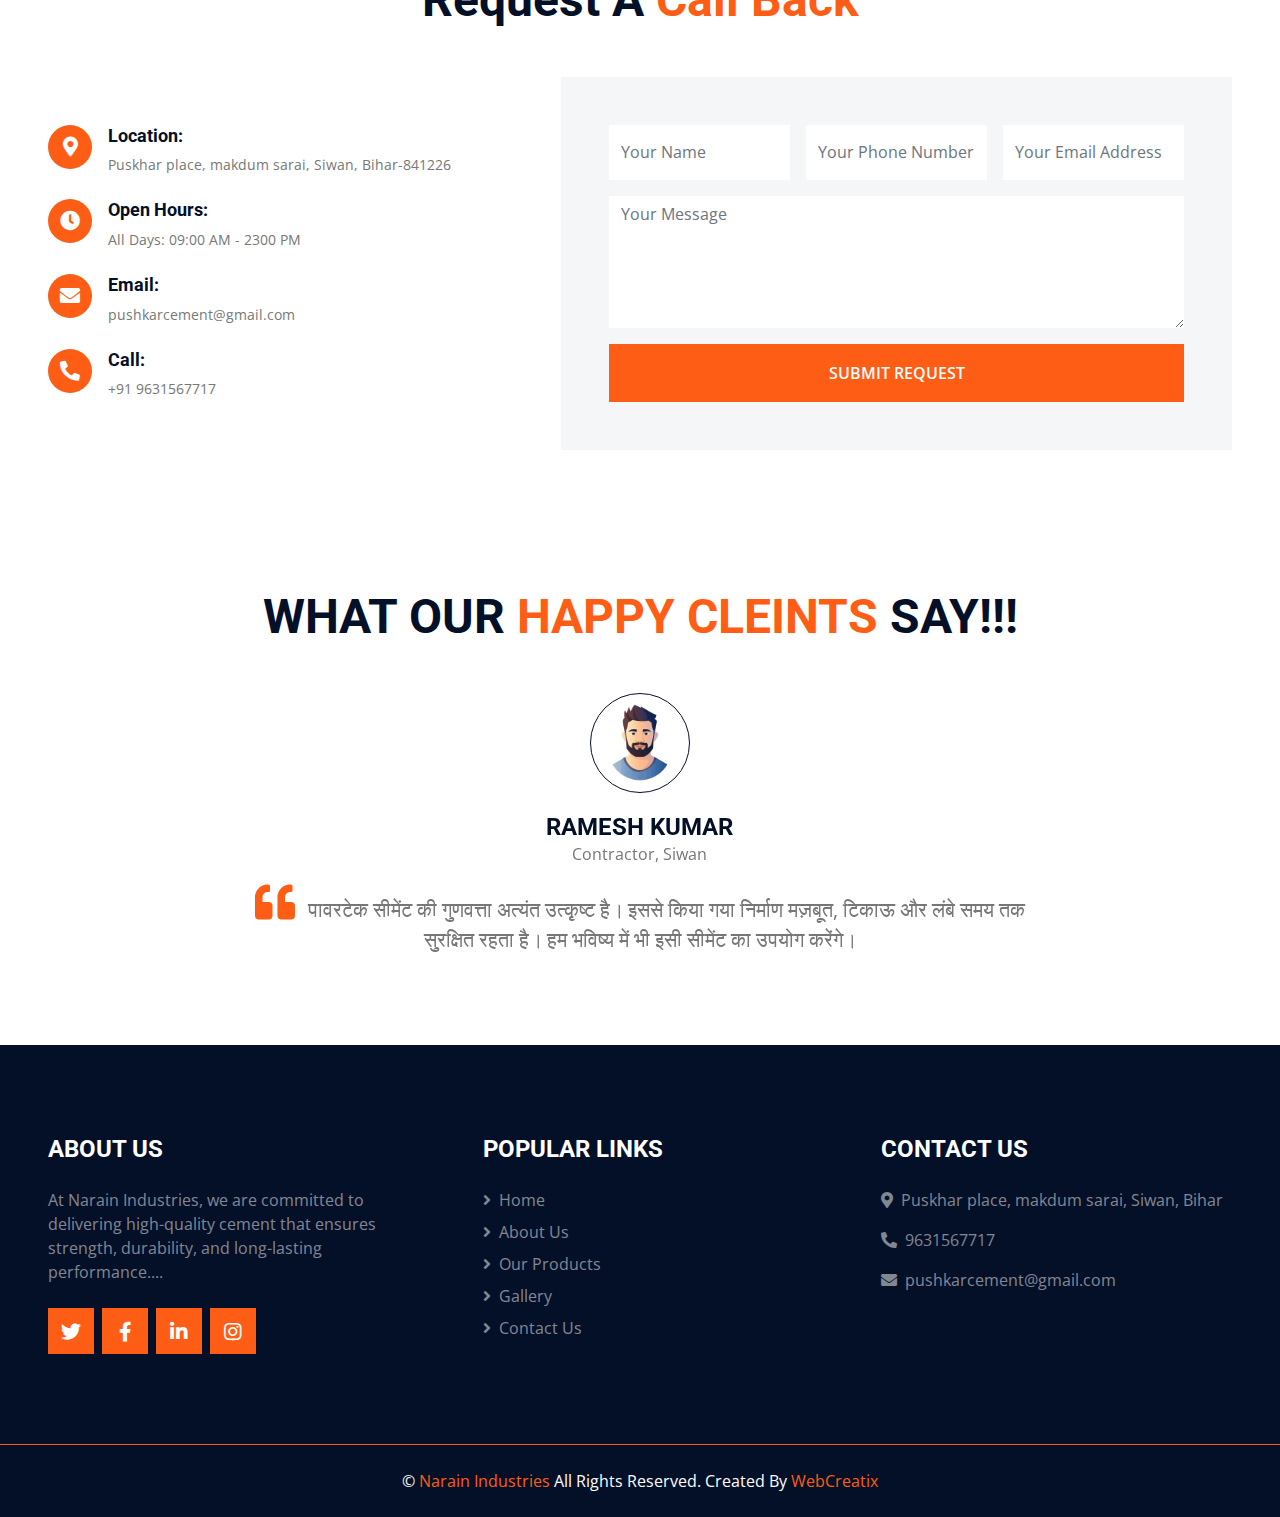
<file: product.html>
<!DOCTYPE html>
<html lang="en">

<head>
   <meta charset="UTF-8">
	<meta http-equiv="X-UA-Compatible" content="IE=edge">
	<meta name="viewport" content="width=device-width, initial-scale=1">
    <title>Our Products | High Quality Cement by Narain Industries</title>
<meta name="description" content="Explore premium quality cement products by Narain Industries designed for strong, durable and long-lasting construction." />
<meta name="keywords" content="cement products, PPC cement, strong cement, construction material supplier, Narain Industries cement" />

    <link rel="preconnect" href="https://fonts.gstatic.com">
    <link href="https://fonts.googleapis.com/css2?family=Open+Sans:wght@400;600&family=Roboto:wght@500;700&display=swap" rel="stylesheet"> 
    <link href="https://cdnjs.cloudflare.com/ajax/libs/font-awesome/5.15.0/css/all.min.css" rel="stylesheet">
    <link href="css/owl.carousel.min.css" rel="stylesheet">
    <link href="css/tempusdominus-bootstrap-4.min.css" rel="stylesheet" />
    <link href="css/lightbox.min.css" rel="stylesheet">
    <link href="css/bootstrap.min.css" rel="stylesheet">
    <link href="css/style.css" rel="stylesheet">
</head>
<body>
    <div id="header"></div>


    <!-- Page Header Start -->
    <div class="container-fluid page-header">
        <h1 class="display-3 text-uppercase text-white mb-3">Service</h1>
    </div>
    <!-- Page Header Start -->


    <!-- Services Start -->
    <div class="container-fluid bg-light py-6 px-5">
        <div class="text-center mx-auto mb-5" style="max-width: 600px;">
            <h1 class="display-5 text-uppercase mb-4">Our Product <span class="text-primary">Premium PPC Cement</span>
            </h1>
        </div>
        <div class="row g-5">
            <div class="col-lg-4 col-md-6">
                <div class="service-item bg-white d-flex flex-column align-items-center text-center">
                    <div class="service-icon bg-white">
                        <i class="fa fa-3x fa-building text-primary"></i>
                    </div>
                    <div class="px-4 pb-4">
                        <h5 class="text-uppercase mb-3">Stronger Structure</h5>
                        <p>Delivers high compressive strength for durable and long-lasting construction.</p>
                        <a class="btn text-primary" href="">Read More <i class="bi bi-arrow-right"></i></a>
                    </div>
                </div>
            </div>

            <div class="col-lg-4 col-md-6">
                <div class="service-item bg-white d-flex flex-column align-items-center text-center">
                    <div class="service-icon bg-white">
                        <i class="fa fa-3x fa-cubes text-primary"></i>
                    </div>
                    <div class="px-4 pb-4">
                        <h5 class="text-uppercase mb-3">Better Workability</h5>
                        <p>Ensures smooth mixing, easy application, and superior finishing.</p>
                        <a class="btn text-primary" href="">Read More <i class="bi bi-arrow-right"></i></a>
                    </div>
                </div>
            </div>

            <div class="col-lg-4 col-md-6">
                <div class="service-item bg-white d-flex flex-column align-items-center text-center">
                    <div class="service-icon bg-white">
                        <i class="fa fa-3x fa-tint text-primary"></i>
                    </div>
                    <div class="px-4 pb-4">
                        <h5 class="text-uppercase mb-3">Reduced Water Consumption</h5>
                        <p>Optimized formulation that requires less water for better strength.</p>
                        <a class="btn text-primary" href="">Read More <i class="bi bi-arrow-right"></i></a>
                    </div>
                </div>
            </div>

            <div class="col-lg-4 col-md-6">
                <div class="service-item bg-white d-flex flex-column align-items-center text-center">
                    <div class="service-icon bg-white">
                        <i class="fa fa-3x fa-shield-alt text-primary"></i>
                    </div>
                    <div class="px-4 pb-4">
                        <h5 class="text-uppercase mb-3">Long-lasting Performance</h5>
                        <p>Built to withstand time, weather, and heavy structural loads.</p>
                        <a class="btn text-primary" href="">Read More <i class="bi bi-arrow-right"></i></a>
                    </div>
                </div>
            </div>

            <div class="col-lg-4 col-md-6">
                <div class="service-item bg-white d-flex flex-column align-items-center text-center">
                    <div class="service-icon bg-white">
                        <i class="fa fa-3x fa-industry text-primary"></i>
                    </div>
                    <div class="px-4 pb-4">
                        <h5 class="text-uppercase mb-3">Advanced Manufacturing</h5>
                        <p>Manufactured using modern technology and quality-controlled processes.</p>
                        <a class="btn text-primary" href="">Read More <i class="bi bi-arrow-right"></i></a>
                    </div>
                </div>
            </div>

            <div class="col-lg-4 col-md-6">
                <div class="service-item bg-white d-flex flex-column align-items-center text-center">
                    <div class="service-icon bg-white">
                        <i class="fa fa-3x fa-check-circle text-primary"></i>
                    </div>
                    <div class="px-4 pb-4">
                        <h5 class="text-uppercase mb-3">Consistent Quality</h5>
                        <p>Strict quality checks ensure reliability in every batch.</p>
                        <a class="btn text-primary" href="">Read More <i class="bi bi-arrow-right"></i></a>
                    </div>
                </div>
            </div>

        </div>
    </div>
    <!-- Services End -->


    <div id="form"></div>
    <div id="testimonial"></div>


    <div id="footer"></div>
    <script src="https://code.jquery.com/jquery-3.4.1.min.js"></script>
    <script src="https://cdn.jsdelivr.net/npm/bootstrap@5.0.0/dist/js/bootstrap.bundle.min.js"></script>
    <script src="js/owl.carousel.min.js"></script>
    <script src="js/moment.min.js"></script>
    <script src="js/tempusdominus-bootstrap-4.min.js"></script>
    <script src="js/isotope.pkgd.min.js"></script>
    <script src="js/lightbox.min.js"></script>
    <script src="js/main.js"></script>
</body>

</html>
</file>
<file: css/style.css>
/********** Template CSS **********/
:root {
    --primary: #FD5D14;
    --secondary: #FDBE33;
    --light: #F4F6F8;
    --dark: #040F28;
}

.pt-6 {
    padding-top: 90px;
}

.pb-6 {
    padding-bottom: 90px;
}

.py-6 {
    padding-top: 90px;
    padding-bottom: 90px;
}

.btn {
    position: relative;
    font-weight: 600;
    text-transform: uppercase;
    transition: .5s;
}

.btn::after {
    background: var(--primary);
    transition: .5s;
}

.btn.btn-primary::after {
    background: var(--dark);
}

.btn-primary {
    color: #FFFFFF;
}

.btn-square {
    width: 36px;
    height: 36px;
}

.btn-sm-square {
    width: 28px;
    height: 28px;
}

.btn-lg-square {
    width: 46px;
    height: 46px;
}

.btn-square,
.btn-sm-square,
.btn-lg-square {
    padding-left: 0;
    padding-right: 0;
    text-align: center;
}

.back-to-top {
    position: fixed;
    display: none;
    left: 50%;
    bottom: 0;
    margin-left: -22px;
    border-radius: 0;
    z-index: 99;
}

.bg-dark-radial {
    background-image: -webkit-repeating-radial-gradient(center center, rgba(0, 0, 0, 0.3), rgba(0, 0, 0, 0.3) 1px, transparent 1px, transparent 100%);
    background-image: -moz-repeating-radial-gradient(center center, rgba(0, 0, 0, 0.3), rgba(0, 0, 0, 0.3) 1px, transparent 1px, transparent 100%);
    background-image: -ms-repeating-radial-gradient(center center, rgba(0, 0, 0, 0.3), rgba(0, 0, 0, 0.3) 1px, transparent 1px, transparent 100%);
    background-image: -o-repeating-radial-gradient(center center, rgba(0, 0, 0, 0.3), rgba(0, 0, 0, 0.3) 1px, transparent 1px, transparent 100%);
    background-image: repeating-radial-gradient(center center, rgba(0, 0, 0, 0.3), rgba(0, 0, 0, 0.3) 1px, transparent 1px, transparent 100%);
    background-size: 3px 3px;
}

.bg-light-radial {
    background-image: -webkit-repeating-radial-gradient(center center, rgba(256, 256, 256, 0.2), rgba(256, 256, 256, 0.2) 1px, transparent 1px, transparent 100%);
    background-image: -moz-repeating-radial-gradient(center center, rgba(256, 256, 256, 0.2), rgba(256, 256, 256, 0.2) 1px, transparent 1px, transparent 100%);
    background-image: -ms-repeating-radial-gradient(center center, rgba(256, 256, 256, 0.2), rgba(256, 256, 256, 0.2) 1px, transparent 1px, transparent 100%);
    background-image: -o-repeating-radial-gradient(center center, rgba(256, 256, 256, 0.2), rgba(256, 256, 256, 0.2) 1px, transparent 1px, transparent 100%);
    background-image: repeating-radial-gradient(center center, rgba(256, 256, 256, 0.2), rgba(256, 256, 256, 0.2) 1px, transparent 1px, transparent 100%);
    background-size: 3px 3px;
}

.navbar-dark .navbar-nav .nav-link {
    position: relative;
    padding: 35px 15px;
    font-size: 18px;
    text-transform: uppercase;
    color: var(--light);
    outline: none;
    transition: .5s;
}

.navbar-dark .navbar-nav .nav-link:hover,
.navbar-dark .navbar-nav .nav-link.active {
    color: var(--primary);
}

@media (max-width: 991.98px) {
    .navbar-dark .navbar-nav .nav-link  {
        margin-left: 0;
        padding: 10px 0;
    }
}

.carousel-caption {
    top: 0;
    left: 0;
    right: 0;
    bottom: 0;
    background: rgba(4, 15, 40, .7);
    z-index: 1;
}

@media (max-width: 576px) {
    .carousel-caption h4 {
        font-size: 18px;
        font-weight: 500 !important;
    }

    .carousel-caption h1 {
        font-size: 30px;
        font-weight: 600 !important;
    }
}

.page-header {
    height: 300px;
    display: flex;
    flex-direction: column;
    align-items: center;
    justify-content: center;
    background: linear-gradient(rgba(4, 15, 40, .7), rgba(4, 15, 40, .7)), url(../images/narainindustries.jpg) center center no-repeat;
    background-size: cover;
    margin-top: 96px;
}

.service-item .service-icon {
    width: 100px;
    height: 100px;
    display: flex;
    align-items: center;
    justify-content: center;
    border-radius: 100px;
    border: 1px solid #FD5D14;
    margin: 50px 0;
}

.service-item .service-icon i {
    transition: .2s;
}

.service-item:hover .service-icon i {
    font-size: 60px;
}

.portfolio-item {
    margin-bottom: 60px;
}

.portfolio-title {
    position: absolute;
    display: flex;
    flex-direction: column;
    justify-content: center;
    height: 120px;
    padding: 0 30px;
    right: 30px;
    left: 30px;
    bottom: -60px;
    background: #FFFFFF;
    z-index: 3;
}

.portfolio-btn {
    position: absolute;
    display: inline-block;
    top: 50%;
    left: 50%;
    margin-top: -60px;
    margin-left: -60px;
    font-size: 120px;
    line-height: 0;
    transition: .1s;
    transition-delay: .3s;
    z-index: 2;
    opacity: 0;
}

.portfolio-item:hover .portfolio-btn {
    opacity: 1;
}

.portfolio-box::before,
.portfolio-box::after {
    position: absolute;
    content: "";
    width: 0;
    height: 100%;
    top: 0;
    transition: .5s;
    z-index: 1;
    background: rgba(4, 15, 40, .7);
}

.portfolio-box::before {
    left: 0;
}

.portfolio-box::after {
    right: 0;
}

.portfolio-item:hover .portfolio-box::before {
    left: 0;
    width: 50%;
}

.portfolio-item:hover .portfolio-box::after {
    right: 0;
    width: 50%;
}

@media (min-width: 992px) {
    
    .contact-form {
        margin-left: -90px;
    }
}


.footer-shape::before {
    position: absolute;
    content: "";
    width: 80px;
    height: 100%;
    top: 0;
    left: -40px;
    background: var(--primary);
    transform: skew(40deg);
}
.topbar{
    color: #040F28;
}
.topbar i{
    color: #FD5D14;
    font-size: 18px;
    font-weight: bold;
}
.navbar-brand h1 i{
  display: inline-block;
}
.navbar-brand h1 .logoTxt{
display: inline-block;
    font-size: 30px;
}
.navbar-brand .logoTxt span{
  display: block;
  font-size: 19px;
  color: #FD5D14;
}
.herobanner{
    width: 100%;
    margin-top: 96px;
}
.herobanner img{
    height: calc(100vh - 96px);
    width: 100%;
}
.sec-features {
  background: #040F28;
  overflow: hidden; 
  padding: 4rem 0;
}
  .sec-features .feature [class^="fas fa-"] {
    -webkit-box-flex: 0;
    -ms-flex: 0 0 60px;
    flex: 0 0 30px;
    font-size: 30px;
    position: relative;
    margin-bottom: 20px; }
    .sec-features .feature [class^="fas fa-"]:before {
      color: #fff;
      z-index: 2;
      position: relative; }
    
  .sec-features .feature h3, .sec-features .feature .h3 {
    font-size: 18px;
    font-weight: 400;
    color: #fff; }
  .sec-features .feature p {
    color: rgba(255, 255, 255, 0.7); }
    .sec-features .feature p:last-child {
      margin-bottom: 0; }
      .sec-features .feature{
        display: flex;
        flex-direction: column;
        align-items: center;
      }
.service-item{
    border: 1px solid #FD5D14;
    border-radius: 16px;
}
.contact-info i {
  font-size: 20px;
  float: left;
  width: 44px;
  height: 44px;
  background: #FD5D14;
  display: -webkit-box;
  display: -ms-flexbox;
  display: flex;
  -webkit-box-pack: center;
  -ms-flex-pack: center;
  justify-content: center;
  -webkit-box-align: center;
  -ms-flex-align: center;
  align-items: center;
  border-radius: 50px;
  -webkit-transition: all 0.3s;
  -o-transition: all 0.3s;
  transition: all 0.3s;
  color: #fff; }

.contact-info h4, .contact-info .h4 {
  font-size: 18px;
  padding: 0 0 0 60px; }

.contact-info p {
  padding: 0 0 0 60px;
  margin-bottom: 0;
  font-size: 14px; }
  .testimonial{
    text-align: center;
  }
.testimonial img{
max-width: 100px;
text-align: center;
display: inline !important;
margin-bottom: 20px;
border-radius: 100px;
border: 1px solid #040F28;
}
.testimonial-carousel .row{
    display: flex;
    flex-direction: column;
    align-items: center;
}
.lb-nav a.lb-prev{
    background:url(../images/prev.png) left 48% no-repeat;
}
.lb-nav a.lb-next{
    background:url(../images/next.png) right 48% no-repeat;
}
.lb-cancel{
    background: url(../images/loading.gif) no-repeat;
}
.lb-data .lb-close{
    background: url(../images/close.png) top right no-repeat;
}
.portfolio-box img{

    max-height: 300px;
    width: 100%;
    border-radius: 5px;
}
.whatsapp-floating {
    position: fixed;
    bottom: 20px;
    right: 20px;
    z-index: 9999;
    width: 60px;
    height: 60px;
    display: flex;
    align-items: center;
    justify-content: center;
    box-shadow: rgba(0, 0, 0, 0.3) 0px 4px 10px;
    background: rgb(255, 255, 255);
    border-radius: 50%;
    transition: transform 0.3s;
    font-size: 32px;
    color: #040F28;
}

@media (max-width: 767px) {
.px-5{
    padding-left: 1rem !important;
    padding-right: 1rem !important;
}
}
.portfolio-btn i{
    font-size: 32px;
}
/* .navbar-brand i{
    font-size: 36px;
} */
</file>
